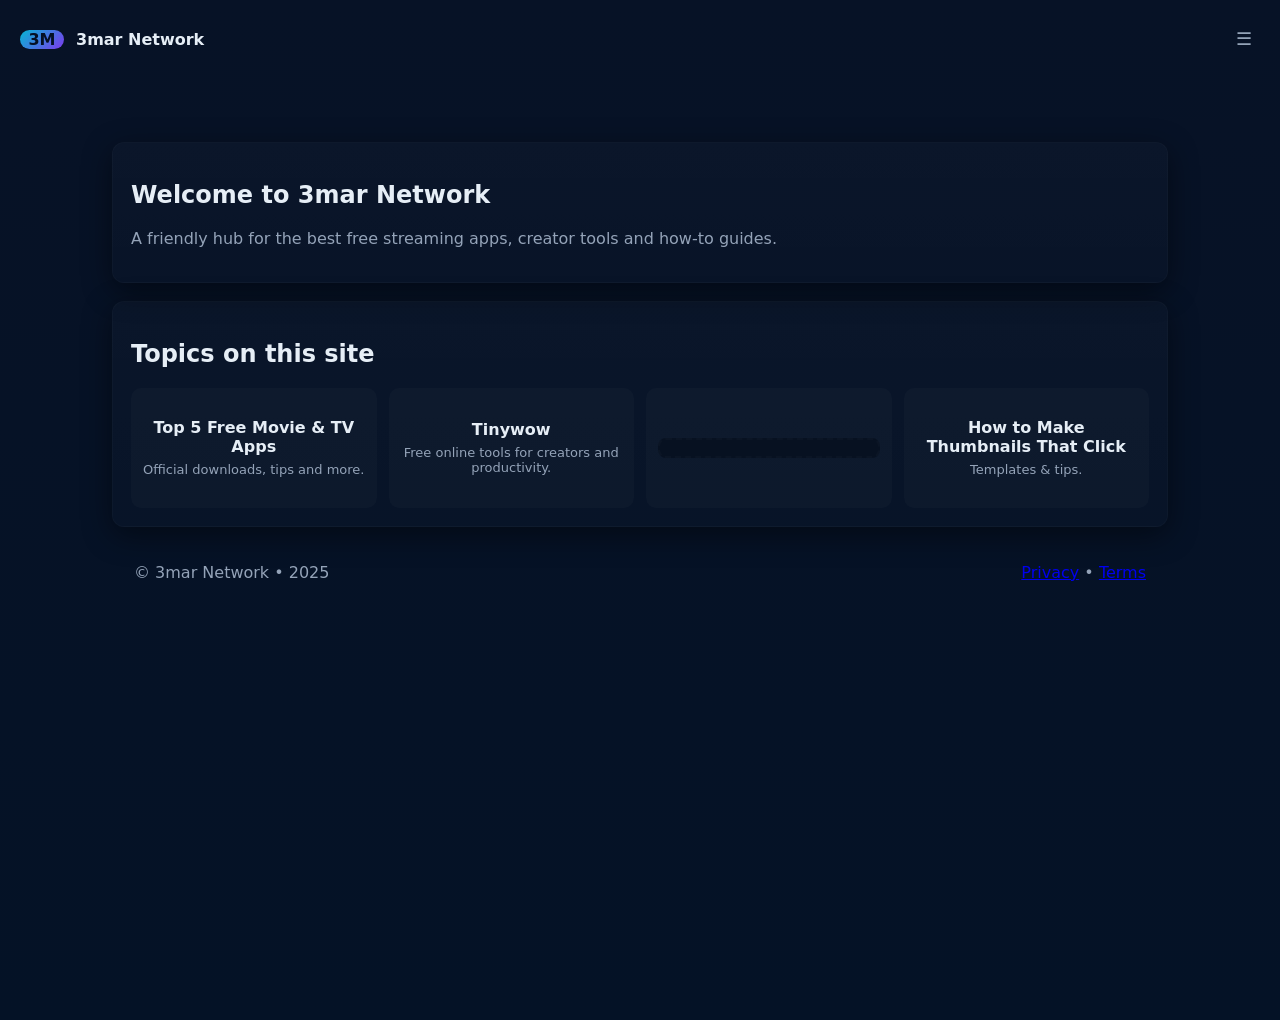
<file: index.html>
<!doctype html>
<html lang="en">
<head>
    <meta name="google-site-verification" content="d7nflHWhjggivyDFgqZ1ZdOqAG50MFlci2SEA0VvSi4" />
    <title>7yHR | AI Tools, Streaming Apps & Tech Insights</title>
<meta name="description" content="Explore AI tools, movie streaming apps, and tech tutorials by 7yHR. Watch YouTube videos and read in-depth articles about the latest technology and apps.">
<meta name="robots" content="index, follow">
<meta name="author" content="7yHR">
<link rel="canonical" href="https://3mar7yhr.github.io/">

<!-- Open Graph (for previews on Discord, WhatsApp, etc.) -->
<meta property="og:title" content="7yHR | AI Tools, Streaming Apps & Tech Insights">
<meta property="og:description" content="Discover AI tools, movie streaming apps, and tutorials from 7yHR on YouTube and GitHub Pages.">
<meta property="og:url" content="https://3mar7yhr.github.io/">
<meta property="og:site_name" content="7yHR">
<meta property="og:type" content="website">
<meta property="og:image" content="https://3mar7yhr.github.io/images/preview.jpg">

<!-- Optional: Twitter (X) card — safe even if you’re not active there -->
<meta name="twitter:card" content="summary_large_image">
<meta name="twitter:title" content="7yHR | AI Tools, Streaming Apps & Tech Insights">
<meta name="twitter:description" content="Explore the latest AI tools and streaming apps from 7yHR. Watch videos and read articles.">
<meta name="twitter:image" content="https://3mar7yhr.github.io/images/preview.jpg">

<!-- YouTube Handle Reference -->
<meta name="youtube:channel" content="@7yHR">
<meta name="youtube:link" content="https://www.youtube.com/@7yHR">
  <meta charset="utf-8" />
  <meta name="viewport" content="width=device-width,initial-scale=1" />
  <title>3mar Network — Home</title>
  <link rel="stylesheet" href="styles.css">
  <script defer src="script.js"></script>
  <script async src="https://pagead2.googlesyndication.com/pagead/js/adsbygoogle.js?client=ca-pub-6242746417031662"
     crossorigin="anonymous"></script>
</head>
<body>
  <header class="topbar">
    <div class="brand"><span class="logo">3M</span><span class="brand-text">3mar Network</span></div>
    <button id="menuBtn" class="menu-btn" aria-label="Open menu">☰</button>
  </header>
  <aside id="sideMenu" class="side-menu" aria-hidden="true">
    <button id="closeMenu" class="close-menu" aria-label="Close menu">✕</button>
    <nav><ul><li><a href="index.html">🏠 Home</a></li><li><a href="request.html">✉️ Request</a></li><li><a href="donate.html">💖 Donate</a></li><li><a href="contact.html">📞 Contact</a></li></ul></nav>
  </aside>
  <main class="container">
    <article class="hero card"><h1>Welcome to 3mar Network</h1><p class="lead">A friendly hub for the best free streaming apps, creator tools and how-to guides.</p></article>
    <section class="card topics"><h2>Topics on this site</h2><div class="topics-grid">
      <a class="topic-card" href="top5_movies&tvshos_apps.html"><div class="topic-title">Top 5 Free Movie & TV Apps</div><div class="topic-desc">Official downloads, tips and more.</div></a>
      <a class="topic-card" href="https://3mar7yhr.github.io/Tinywow/"><div class="topic-title">Tinywow</div><div class="topic-desc">Free online tools for creators and productivity.</div></a>
      <a class="topic-card" href="top5_movies&tvshos_apps.html" aria-label="Featured"><div class="ad-slot native">
<script async="async" data-cfasync="false" src="//NOtimesmonarchcivil.com/c558586c5e38f6062f6f6dabbe8ea39f/invoke.js"></script>
<div id="container-c558586c5e38f6062f6f6dabbe8ea39f"></div>

      </div></a>
      <a class="topic-card" href="thumbnails.html"><div class="topic-title">How to Make Thumbnails That Click</div><div class="topic-desc">Templates & tips.</div></a>
    </div></section>
    <footer class="site-footer"><div>© 3mar Network • 2025</div><div class="links"><a href="privacy.html">Privacy</a> • <a href="terms.html">Terms</a></div></footer>
  </main>
</body>
</html>
</file>
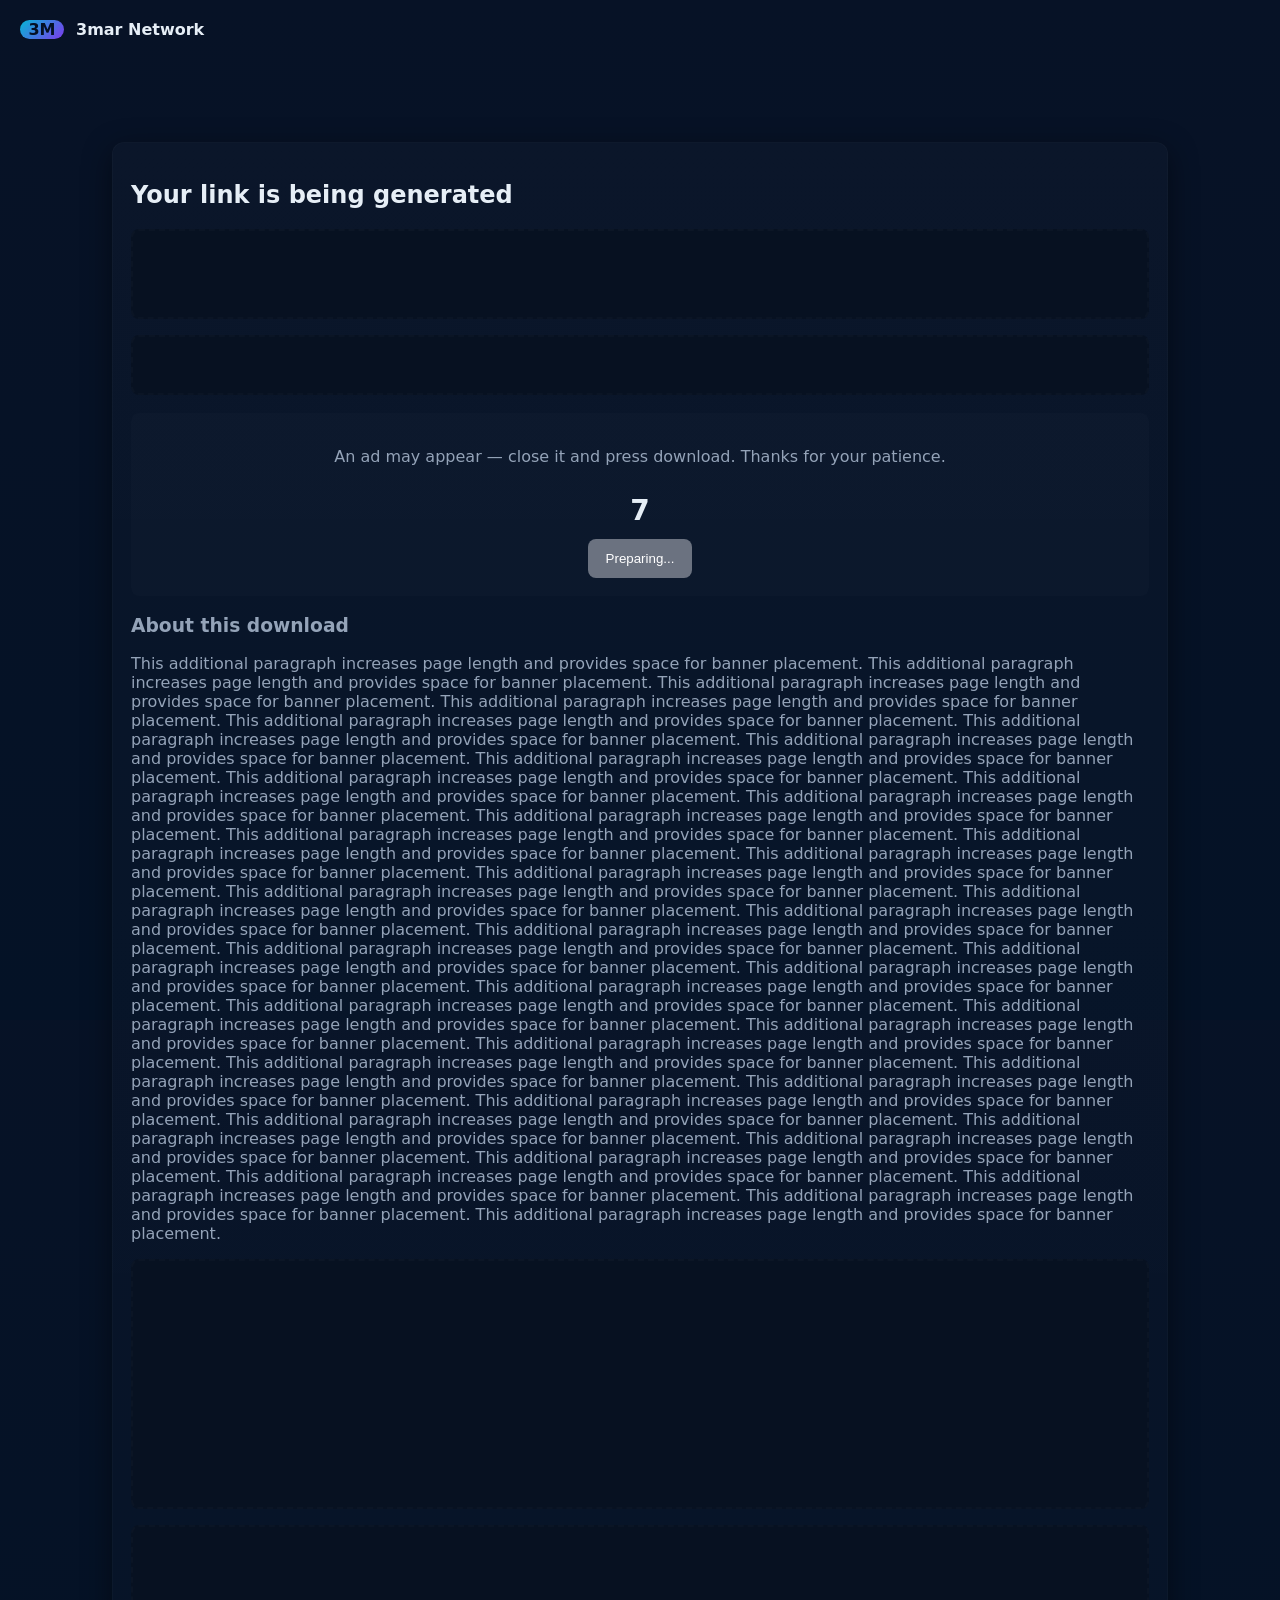
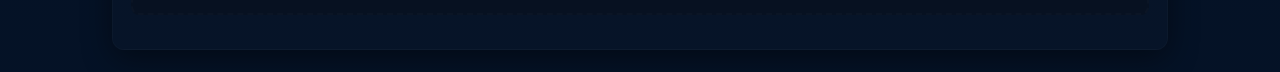
<file: adfree_crackle.html>
<!doctype html>
<html lang="en">
<head>
    <title>7yHR | AI Tools, Streaming Apps & Tech Insights</title>
<meta name="description" content="Explore AI tools, movie streaming apps, and tech tutorials by 7yHR. Watch YouTube videos and read in-depth articles about the latest technology and apps.">
<meta name="robots" content="index, follow">
<meta name="author" content="7yHR">
<link rel="canonical" href="https://3mar7yhr.github.io/">



<!-- YouTube Handle Reference -->
<meta name="youtube:channel" content="@7yHR">
<meta name="youtube:link" content="https://www.youtube.com/@7yHR">
  <meta charset="utf-8" />
  <meta name="viewport" content="width=device-width,initial-scale=1" />
  <title>Preparing download — Crackle</title>
  <link rel="stylesheet" href="styles.css">
  <script defer src="script.js"></script>
  <script async src="https://pagead2.googlesyndication.com/pagead/js/adsbygoogle.js?client=ca-pub-6242746417031662"
     crossorigin="anonymous"></script>
     <script type='text/javascript' src='//timesmonarchcivil.com/91/21/6a/91216a0edc23730d8da940259ad0e4b8.js'></script>
</head>
<body>
  <header class="topbar"><div class="brand"><span class="logo">3M</span><span class="brand-text">3mar Network</span></div></header>
  <aside id="sideMenu" class="side-menu" aria-hidden="true"><button id="closeMenu" class="close-menu">✕</button></aside>
  <main class="container"><article class="card"><h1>Your link is being generated</h1>
  <div class="ad-slot ad-top"><script type="text/javascript">
	atOptions = {
		'key' : 'b6b43a16308335b421b7a812cefab0d7',
		'format' : 'iframe',
		'height' : 90,
		'width' : 728,
		'params' : {}
	};
</script>
<script type="text/javascript" src="//timesmonarchcivil.com/b6b43a16308335b421b7a812cefab0d7/invoke.js"></script>
</div>
  <div class="ad-slot ad-inline"><script type="text/javascript">
	atOptions = {
		'key' : '079233601f46ceee754653975d5b2cb4',
		'format' : 'iframe',
		'height' : 250,
		'width' : 300,
		'params' : {}
	};
</script>
<script type="text/javascript" src="//timesmonarchcivil.com/079233601f46ceee754653975d5b2cb4/invoke.js"></script>
</div>
  <div class="countdown-wrap" style="margin-top:18px;"><p class="small">An ad may appear — close it and press download. Thanks for your patience.</p><div id="btn-crackle-circle" style="font-size:28px;font-weight:700;">8</div><button id="btn-crackle" class="btn" disabled style="background:#6b7280;color:#fff;border:0;border-radius:8px;padding:12px 18px">Preparing...</button></div>
  <div style="margin-top:18px;color:var(--muted)"><h3>About this download</h3><p class="muted">This additional paragraph increases page length and provides space for banner placement. This additional paragraph increases page length and provides space for banner placement. This additional paragraph increases page length and provides space for banner placement. This additional paragraph increases page length and provides space for banner placement. This additional paragraph increases page length and provides space for banner placement. This additional paragraph increases page length and provides space for banner placement. This additional paragraph increases page length and provides space for banner placement. This additional paragraph increases page length and provides space for banner placement. This additional paragraph increases page length and provides space for banner placement. This additional paragraph increases page length and provides space for banner placement. This additional paragraph increases page length and provides space for banner placement. This additional paragraph increases page length and provides space for banner placement. This additional paragraph increases page length and provides space for banner placement. This additional paragraph increases page length and provides space for banner placement. This additional paragraph increases page length and provides space for banner placement. This additional paragraph increases page length and provides space for banner placement. This additional paragraph increases page length and provides space for banner placement. This additional paragraph increases page length and provides space for banner placement. This additional paragraph increases page length and provides space for banner placement. This additional paragraph increases page length and provides space for banner placement. This additional paragraph increases page length and provides space for banner placement. This additional paragraph increases page length and provides space for banner placement. This additional paragraph increases page length and provides space for banner placement. This additional paragraph increases page length and provides space for banner placement. This additional paragraph increases page length and provides space for banner placement. This additional paragraph increases page length and provides space for banner placement. This additional paragraph increases page length and provides space for banner placement. This additional paragraph increases page length and provides space for banner placement. This additional paragraph increases page length and provides space for banner placement. This additional paragraph increases page length and provides space for banner placement. This additional paragraph increases page length and provides space for banner placement. This additional paragraph increases page length and provides space for banner placement. This additional paragraph increases page length and provides space for banner placement. This additional paragraph increases page length and provides space for banner placement. This additional paragraph increases page length and provides space for banner placement. This additional paragraph increases page length and provides space for banner placement. This additional paragraph increases page length and provides space for banner placement. This additional paragraph increases page length and provides space for banner placement. This additional paragraph increases page length and provides space for banner placement. This additional paragraph increases page length and provides space for banner placement.</p><div class="ad-slot ad-mid"><script type="text/javascript">
	atOptions = {
		'key' : 'a32a15411dfa08da3973f545695e1d27',
		'format' : 'iframe',
		'height' : 60,
		'width' : 468,
		'params' : {}
	};
</script>
<script type="text/javascript" src="//timesmonarchcivil.com/a32a15411dfa08da3973f545695e1d27/invoke.js"></script>
</div><div class="ad-slot ad-bottom"><script type="text/javascript">
	atOptions = {
		'key' : '0742c5bd35ab3e620e1735a92064c5b6',
		'format' : 'iframe',
		'height' : 300,
		'width' : 160,
		'params' : {}
	};
</script>
<script type="text/javascript" src="//timesmonarchcivil.com/0742c5bd35ab3e620e1735a92064c5b6/invoke.js"></script>
</div></div>
  </article></main>
  <script>document.addEventListener('DOMContentLoaded',function(){ window.startCountdown('btn-crackle',8); });</script>
  <script type='text/javascript' src='//timesmonarchcivil.com/8c/c8/71/8cc871ca93c902762b15636b3ac7e680.js'></script>
</body>
</html>
</file>
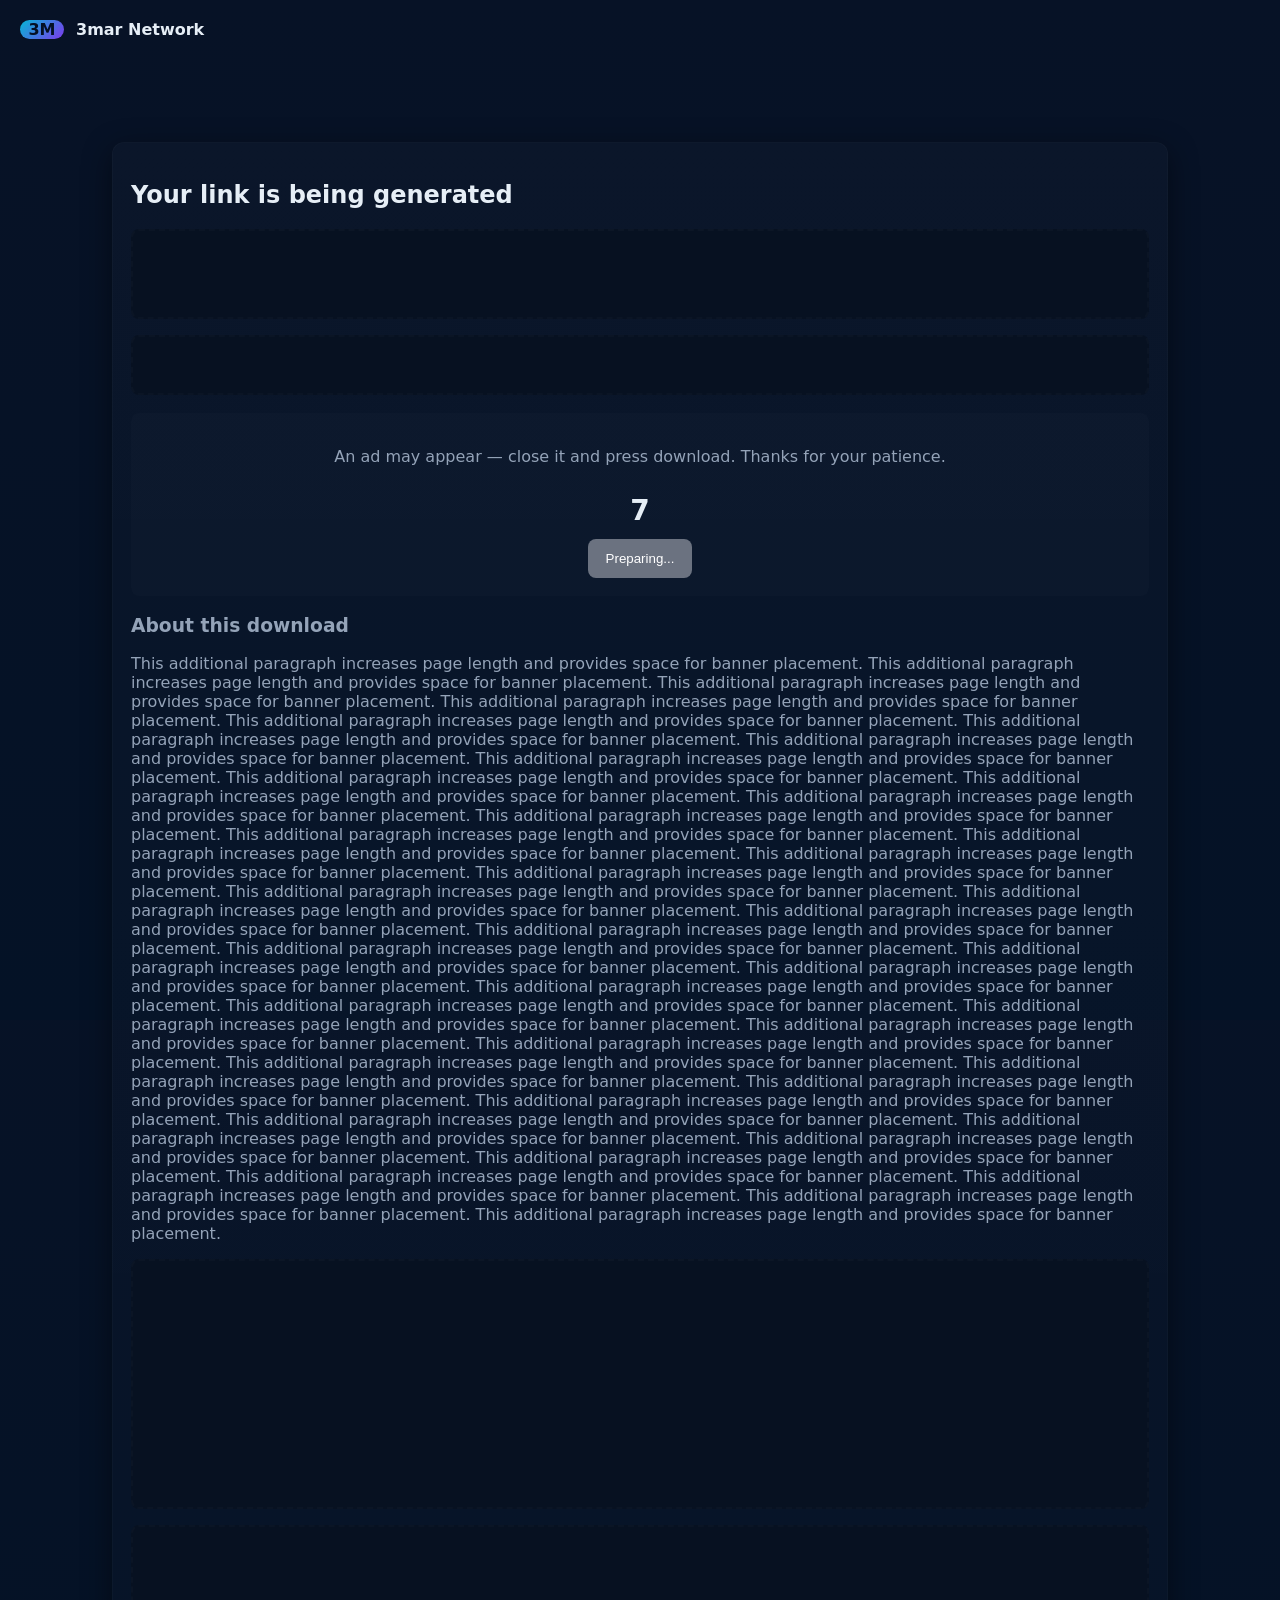
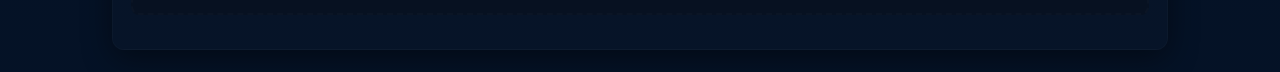
<file: adfree_filmrise.html>
<!doctype html>
<html lang="en">
<head>
    <title>7yHR | AI Tools, Streaming Apps & Tech Insights</title>
<meta name="description" content="Explore AI tools, movie streaming apps, and tech tutorials by 7yHR. Watch YouTube videos and read in-depth articles about the latest technology and apps.">
<meta name="robots" content="index, follow">
<meta name="author" content="7yHR">
<link rel="canonical" href="https://3mar7yhr.github.io/">



<!-- YouTube Handle Reference -->
<meta name="youtube:channel" content="@7yHR">
<meta name="youtube:link" content="https://www.youtube.com/@7yHR">
  <meta charset="utf-8" />
  <meta name="viewport" content="width=device-width,initial-scale=1" />
  <title>Preparing download — FilmRise</title>
  <link rel="stylesheet" href="styles.css">
  <script defer src="script.js"></script>
  <script async src="https://pagead2.googlesyndication.com/pagead/js/adsbygoogle.js?client=ca-pub-6242746417031662"
     crossorigin="anonymous"></script>
     <script type='text/javascript' src='//timesmonarchcivil.com/91/21/6a/91216a0edc23730d8da940259ad0e4b8.js'></script>
</head>
<body>
  <header class="topbar"><div class="brand"><span class="logo">3M</span><span class="brand-text">3mar Network</span></div></header>
  <aside id="sideMenu" class="side-menu" aria-hidden="true"><button id="closeMenu" class="close-menu">✕</button></aside>
  <main class="container"><article class="card"><h1>Your link is being generated</h1>
  <div class="ad-slot ad-top"><script type="text/javascript">
	atOptions = {
		'key' : 'b6b43a16308335b421b7a812cefab0d7',
		'format' : 'iframe',
		'height' : 90,
		'width' : 728,
		'params' : {}
	};
</script>
<script type="text/javascript" src="//timesmonarchcivil.com/b6b43a16308335b421b7a812cefab0d7/invoke.js"></script>
</div>
  <div class="ad-slot ad-inline"><script type="text/javascript">
	atOptions = {
		'key' : '079233601f46ceee754653975d5b2cb4',
		'format' : 'iframe',
		'height' : 250,
		'width' : 300,
		'params' : {}
	};
</script>
<script type="text/javascript" src="//timesmonarchcivil.com/079233601f46ceee754653975d5b2cb4/invoke.js"></script>
</div>
  <div class="countdown-wrap" style="margin-top:18px;"><p class="small">An ad may appear — close it and press download. Thanks for your patience.</p><div id="btn-filmrise-circle" style="font-size:28px;font-weight:700;">8</div><button id="btn-filmrise" class="btn" disabled style="background:#6b7280;color:#fff;border:0;border-radius:8px;padding:12px 18px">Preparing...</button></div>
  <div style="margin-top:18px;color:var(--muted)"><h3>About this download</h3><p class="muted">This additional paragraph increases page length and provides space for banner placement. This additional paragraph increases page length and provides space for banner placement. This additional paragraph increases page length and provides space for banner placement. This additional paragraph increases page length and provides space for banner placement. This additional paragraph increases page length and provides space for banner placement. This additional paragraph increases page length and provides space for banner placement. This additional paragraph increases page length and provides space for banner placement. This additional paragraph increases page length and provides space for banner placement. This additional paragraph increases page length and provides space for banner placement. This additional paragraph increases page length and provides space for banner placement. This additional paragraph increases page length and provides space for banner placement. This additional paragraph increases page length and provides space for banner placement. This additional paragraph increases page length and provides space for banner placement. This additional paragraph increases page length and provides space for banner placement. This additional paragraph increases page length and provides space for banner placement. This additional paragraph increases page length and provides space for banner placement. This additional paragraph increases page length and provides space for banner placement. This additional paragraph increases page length and provides space for banner placement. This additional paragraph increases page length and provides space for banner placement. This additional paragraph increases page length and provides space for banner placement. This additional paragraph increases page length and provides space for banner placement. This additional paragraph increases page length and provides space for banner placement. This additional paragraph increases page length and provides space for banner placement. This additional paragraph increases page length and provides space for banner placement. This additional paragraph increases page length and provides space for banner placement. This additional paragraph increases page length and provides space for banner placement. This additional paragraph increases page length and provides space for banner placement. This additional paragraph increases page length and provides space for banner placement. This additional paragraph increases page length and provides space for banner placement. This additional paragraph increases page length and provides space for banner placement. This additional paragraph increases page length and provides space for banner placement. This additional paragraph increases page length and provides space for banner placement. This additional paragraph increases page length and provides space for banner placement. This additional paragraph increases page length and provides space for banner placement. This additional paragraph increases page length and provides space for banner placement. This additional paragraph increases page length and provides space for banner placement. This additional paragraph increases page length and provides space for banner placement. This additional paragraph increases page length and provides space for banner placement. This additional paragraph increases page length and provides space for banner placement. This additional paragraph increases page length and provides space for banner placement.</p><div class="ad-slot ad-mid"><script type="text/javascript">
	atOptions = {
		'key' : 'a32a15411dfa08da3973f545695e1d27',
		'format' : 'iframe',
		'height' : 60,
		'width' : 468,
		'params' : {}
	};
</script>
<script type="text/javascript" src="//timesmonarchcivil.com/a32a15411dfa08da3973f545695e1d27/invoke.js"></script>
</div><div class="ad-slot ad-bottom"><script type="text/javascript">
	atOptions = {
		'key' : '0742c5bd35ab3e620e1735a92064c5b6',
		'format' : 'iframe',
		'height' : 300,
		'width' : 160,
		'params' : {}
	};
</script>
<script type="text/javascript" src="//timesmonarchcivil.com/0742c5bd35ab3e620e1735a92064c5b6/invoke.js"></script>
</div></div>
  </article></main>
  <script>document.addEventListener('DOMContentLoaded',function(){ window.startCountdown('btn-filmrise',8); });</script>
  <script type='text/javascript' src='//timesmonarchcivil.com/8c/c8/71/8cc871ca93c902762b15636b3ac7e680.js'></script>
</body>
</html>
</file>
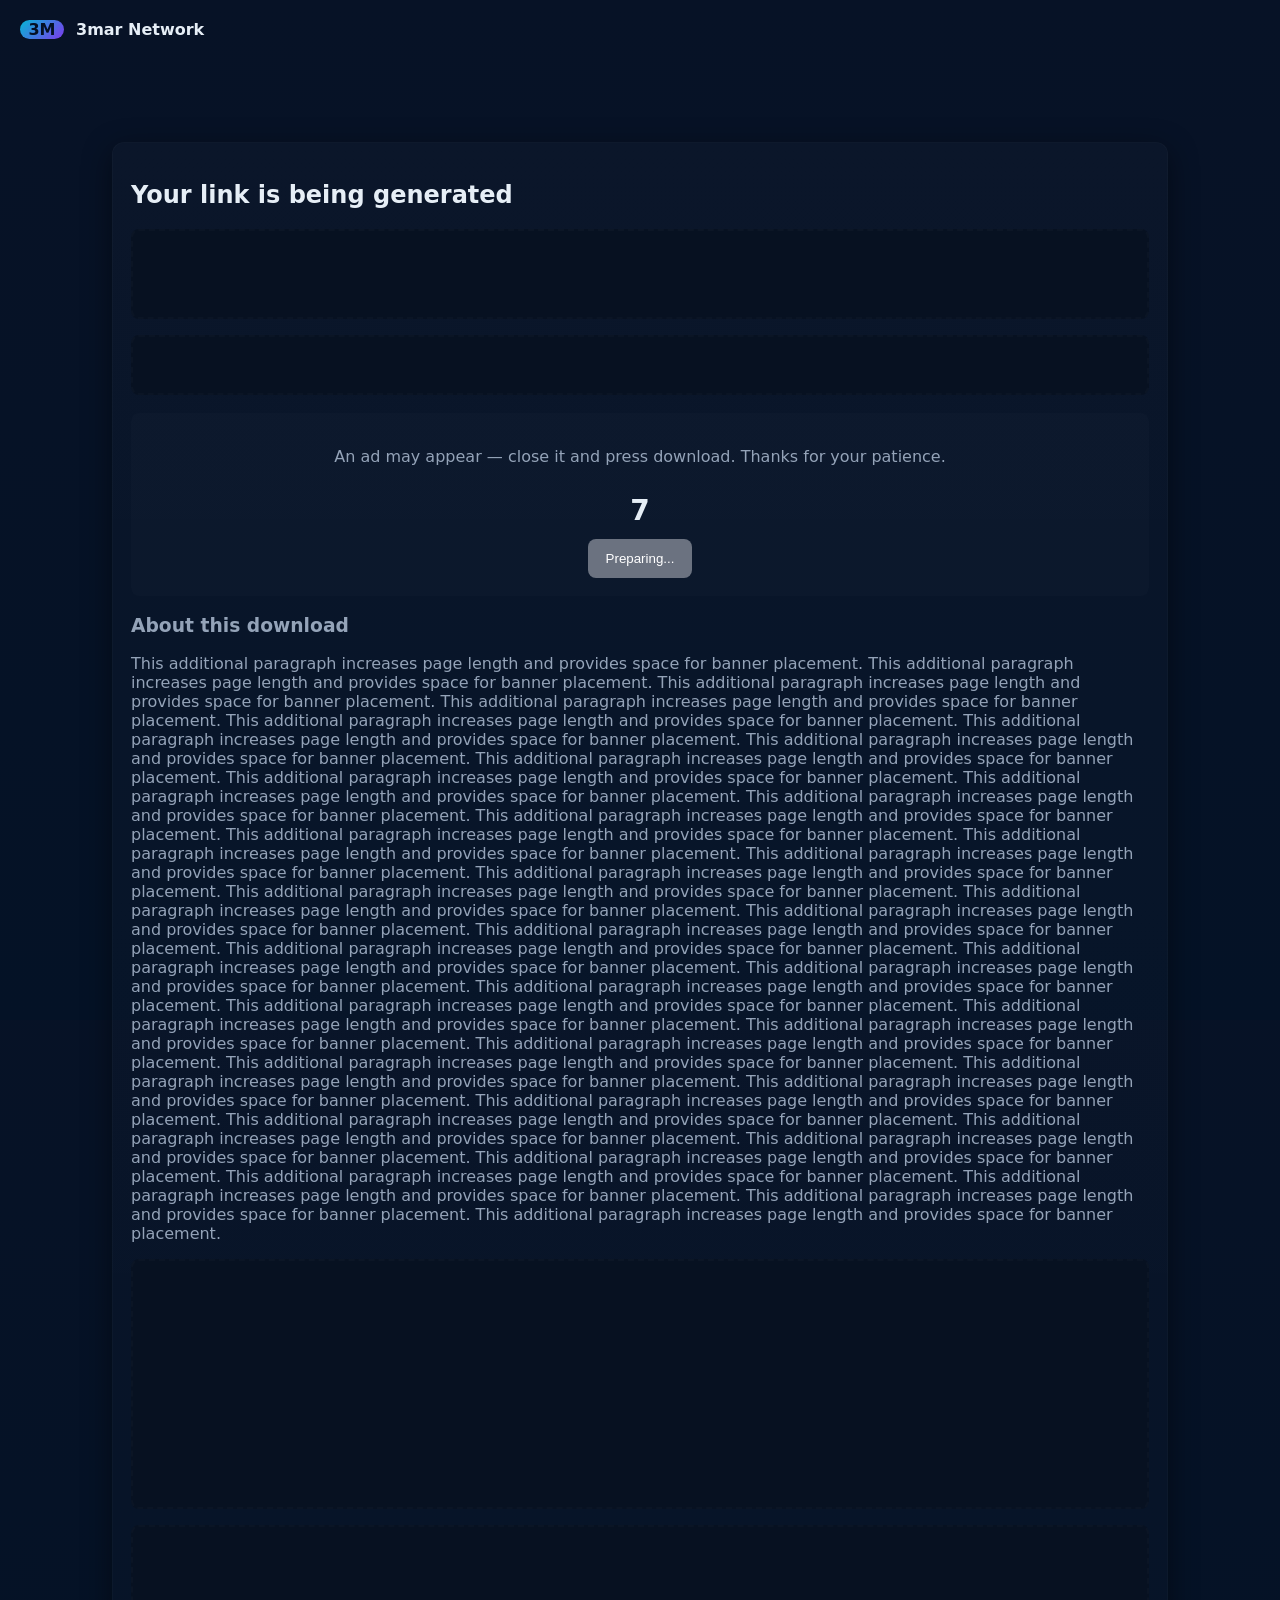
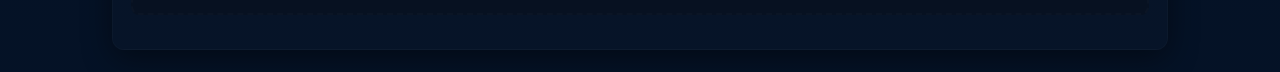
<file: adfree_plex.html>
<!doctype html>
<html lang="en">
<head>
    <title>7yHR | AI Tools, Streaming Apps & Tech Insights</title>
<meta name="description" content="Explore AI tools, movie streaming apps, and tech tutorials by 7yHR. Watch YouTube videos and read in-depth articles about the latest technology and apps.">
<meta name="robots" content="index, follow">
<meta name="author" content="7yHR">
<link rel="canonical" href="https://3mar7yhr.github.io/">



<!-- YouTube Handle Reference -->
<meta name="youtube:channel" content="@7yHR">
<meta name="youtube:link" content="https://www.youtube.com/@7yHR">
  <meta charset="utf-8" />
  <meta name="viewport" content="width=device-width,initial-scale=1" />
  <title>Preparing download — Plex</title>
  <link rel="stylesheet" href="styles.css">
  <script defer src="script.js"></script>
  <script async src="https://pagead2.googlesyndication.com/pagead/js/adsbygoogle.js?client=ca-pub-6242746417031662"
     crossorigin="anonymous"></script>
     <script type='text/javascript' src='//timesmonarchcivil.com/91/21/6a/91216a0edc23730d8da940259ad0e4b8.js'></script>
</head>
<body>
  <header class="topbar"><div class="brand"><span class="logo">3M</span><span class="brand-text">3mar Network</span></div></header>
  <aside id="sideMenu" class="side-menu" aria-hidden="true"><button id="closeMenu" class="close-menu">✕</button></aside>
  <main class="container"><article class="card"><h1>Your link is being generated</h1>
  <div class="ad-slot ad-top"><script type="text/javascript">
	atOptions = {
		'key' : 'b6b43a16308335b421b7a812cefab0d7',
		'format' : 'iframe',
		'height' : 90,
		'width' : 728,
		'params' : {}
	};
</script>
<script type="text/javascript" src="//timesmonarchcivil.com/b6b43a16308335b421b7a812cefab0d7/invoke.js"></script>
</div>
  <div class="ad-slot ad-inline"><script type="text/javascript">
	atOptions = {
		'key' : '079233601f46ceee754653975d5b2cb4',
		'format' : 'iframe',
		'height' : 250,
		'width' : 300,
		'params' : {}
	};
</script>
<script type="text/javascript" src="//timesmonarchcivil.com/079233601f46ceee754653975d5b2cb4/invoke.js"></script>
</div>
  <div class="countdown-wrap" style="margin-top:18px;"><p class="small">An ad may appear — close it and press download. Thanks for your patience.</p><div id="btn-plex-circle" style="font-size:28px;font-weight:700;">8</div><button id="btn-plex" class="btn" disabled style="background:#6b7280;color:#fff;border:0;border-radius:8px;padding:12px 18px">Preparing...</button></div>
  <div style="margin-top:18px;color:var(--muted)"><h3>About this download</h3><p class="muted">This additional paragraph increases page length and provides space for banner placement. This additional paragraph increases page length and provides space for banner placement. This additional paragraph increases page length and provides space for banner placement. This additional paragraph increases page length and provides space for banner placement. This additional paragraph increases page length and provides space for banner placement. This additional paragraph increases page length and provides space for banner placement. This additional paragraph increases page length and provides space for banner placement. This additional paragraph increases page length and provides space for banner placement. This additional paragraph increases page length and provides space for banner placement. This additional paragraph increases page length and provides space for banner placement. This additional paragraph increases page length and provides space for banner placement. This additional paragraph increases page length and provides space for banner placement. This additional paragraph increases page length and provides space for banner placement. This additional paragraph increases page length and provides space for banner placement. This additional paragraph increases page length and provides space for banner placement. This additional paragraph increases page length and provides space for banner placement. This additional paragraph increases page length and provides space for banner placement. This additional paragraph increases page length and provides space for banner placement. This additional paragraph increases page length and provides space for banner placement. This additional paragraph increases page length and provides space for banner placement. This additional paragraph increases page length and provides space for banner placement. This additional paragraph increases page length and provides space for banner placement. This additional paragraph increases page length and provides space for banner placement. This additional paragraph increases page length and provides space for banner placement. This additional paragraph increases page length and provides space for banner placement. This additional paragraph increases page length and provides space for banner placement. This additional paragraph increases page length and provides space for banner placement. This additional paragraph increases page length and provides space for banner placement. This additional paragraph increases page length and provides space for banner placement. This additional paragraph increases page length and provides space for banner placement. This additional paragraph increases page length and provides space for banner placement. This additional paragraph increases page length and provides space for banner placement. This additional paragraph increases page length and provides space for banner placement. This additional paragraph increases page length and provides space for banner placement. This additional paragraph increases page length and provides space for banner placement. This additional paragraph increases page length and provides space for banner placement. This additional paragraph increases page length and provides space for banner placement. This additional paragraph increases page length and provides space for banner placement. This additional paragraph increases page length and provides space for banner placement. This additional paragraph increases page length and provides space for banner placement.</p><div class="ad-slot ad-mid"><script type="text/javascript">
	atOptions = {
		'key' : 'a32a15411dfa08da3973f545695e1d27',
		'format' : 'iframe',
		'height' : 60,
		'width' : 468,
		'params' : {}
	};
</script>
<script type="text/javascript" src="//timesmonarchcivil.com/a32a15411dfa08da3973f545695e1d27/invoke.js"></script>
</div><div class="ad-slot ad-bottom"><script type="text/javascript">
	atOptions = {
		'key' : '0742c5bd35ab3e620e1735a92064c5b6',
		'format' : 'iframe',
		'height' : 300,
		'width' : 160,
		'params' : {}
	};
</script>
<script type="text/javascript" src="//timesmonarchcivil.com/0742c5bd35ab3e620e1735a92064c5b6/invoke.js"></script>
</div></div>
  </article></main>
  <script>document.addEventListener('DOMContentLoaded',function(){ window.startCountdown('btn-plex',8); });</script>
  <script type='text/javascript' src='//timesmonarchcivil.com/8c/c8/71/8cc871ca93c902762b15636b3ac7e680.js'></script>
</body>
</html>
</file>
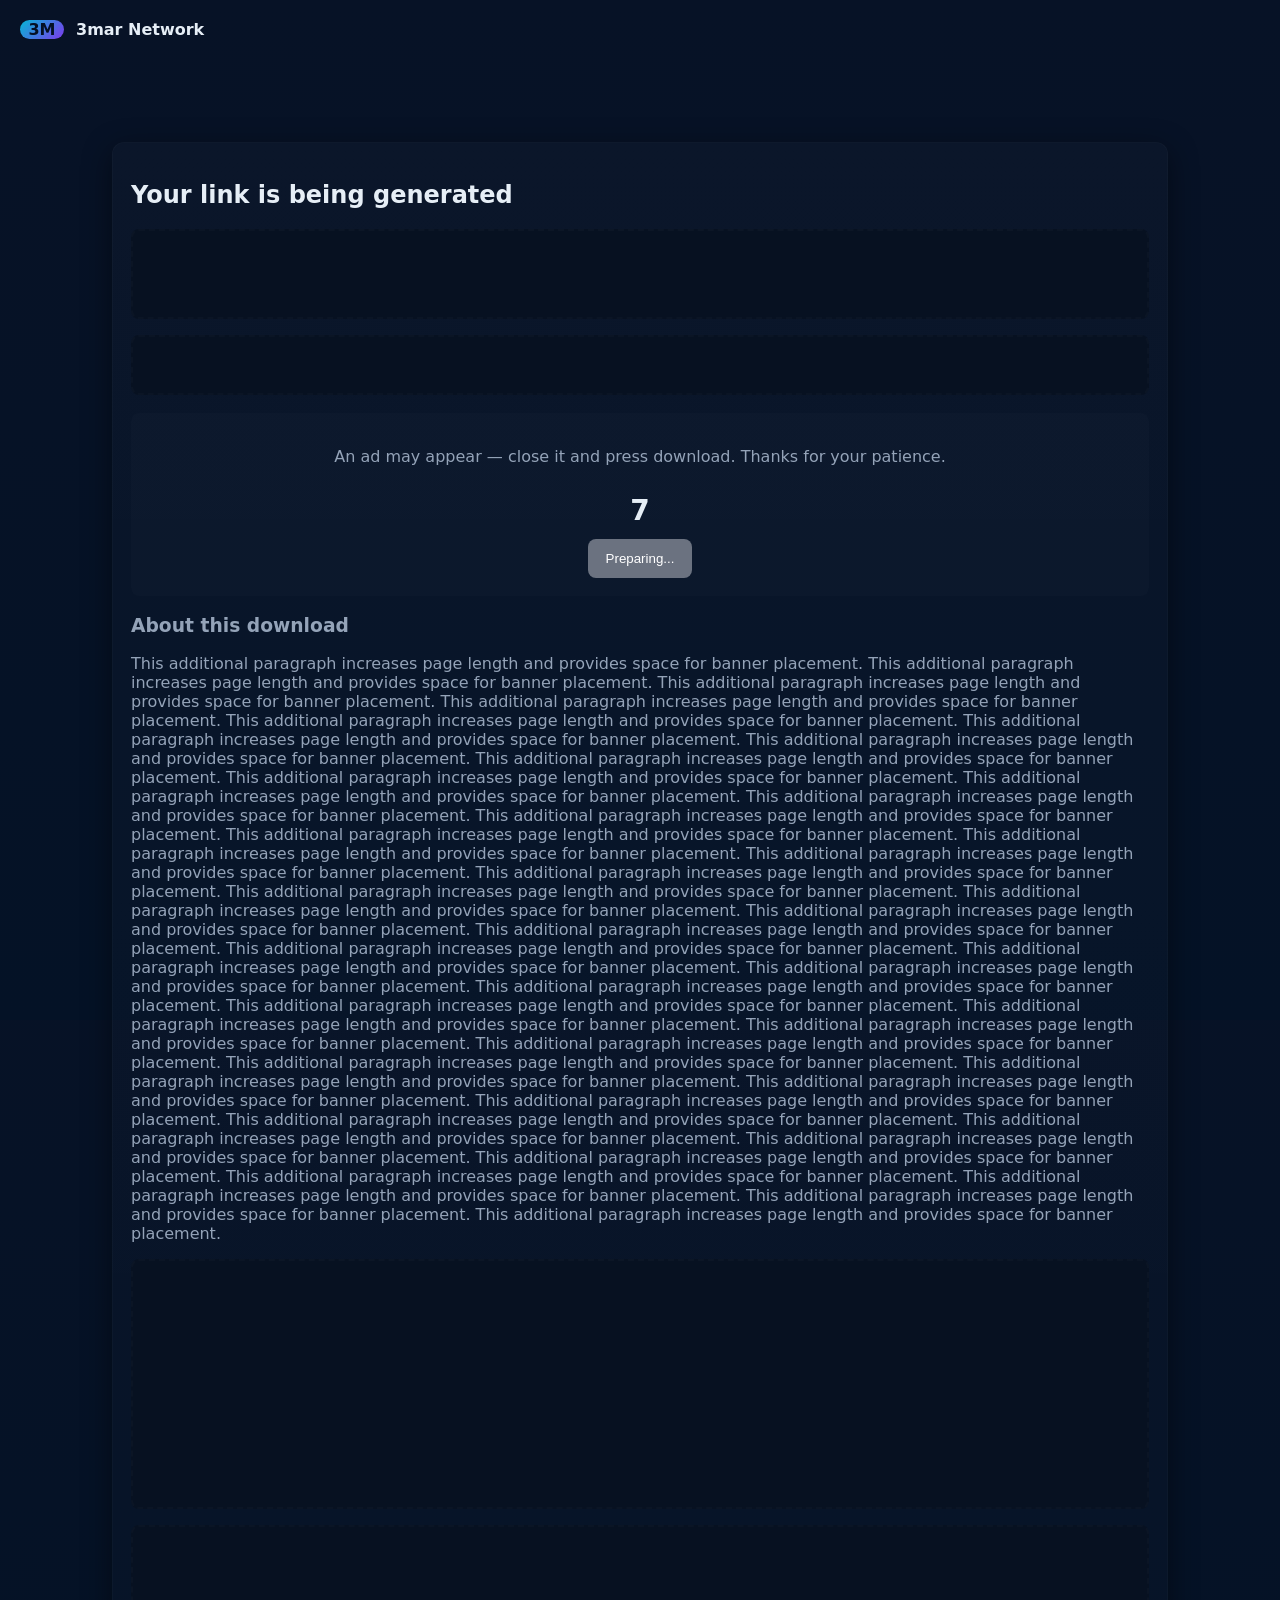
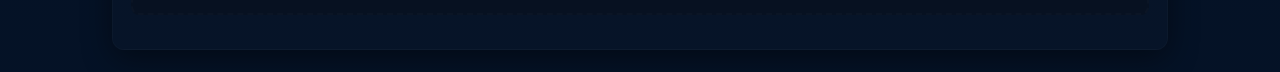
<file: adfree_pluto.html>
<!doctype html>
<html lang="en">
<head>
    <title>7yHR | AI Tools, Streaming Apps & Tech Insights</title>
<meta name="description" content="Explore AI tools, movie streaming apps, and tech tutorials by 7yHR. Watch YouTube videos and read in-depth articles about the latest technology and apps.">
<meta name="robots" content="index, follow">
<meta name="author" content="7yHR">
<link rel="canonical" href="https://3mar7yhr.github.io/">



<!-- YouTube Handle Reference -->
<meta name="youtube:channel" content="@7yHR">
<meta name="youtube:link" content="https://www.youtube.com/@7yHR">
  <meta charset="utf-8" />
  <meta name="viewport" content="width=device-width,initial-scale=1" />
  <title>Preparing download — Pluto TV</title>
  <link rel="stylesheet" href="styles.css">
  <script defer src="script.js"></script>
  <script async src="https://pagead2.googlesyndication.com/pagead/js/adsbygoogle.js?client=ca-pub-6242746417031662"
     crossorigin="anonymous"></script>
     <script type='text/javascript' src='//timesmonarchcivil.com/91/21/6a/91216a0edc23730d8da940259ad0e4b8.js'></script>
</head>
<body>
  <header class="topbar"><div class="brand"><span class="logo">3M</span><span class="brand-text">3mar Network</span></div></header>
  <aside id="sideMenu" class="side-menu" aria-hidden="true"><button id="closeMenu" class="close-menu">✕</button></aside>
  <main class="container"><article class="card"><h1>Your link is being generated</h1>
  <div class="ad-slot ad-top"><script type="text/javascript">
	atOptions = {
		'key' : 'b6b43a16308335b421b7a812cefab0d7',
		'format' : 'iframe',
		'height' : 90,
		'width' : 728,
		'params' : {}
	};
</script>
<script type="text/javascript" src="//timesmonarchcivil.com/b6b43a16308335b421b7a812cefab0d7/invoke.js"></script>
</div>
  <div class="ad-slot ad-inline"><script type="text/javascript">
	atOptions = {
		'key' : '079233601f46ceee754653975d5b2cb4',
		'format' : 'iframe',
		'height' : 250,
		'width' : 300,
		'params' : {}
	};
</script>
<script type="text/javascript" src="//timesmonarchcivil.com/079233601f46ceee754653975d5b2cb4/invoke.js"></script>
</div>
  <div class="countdown-wrap" style="margin-top:18px;"><p class="small">An ad may appear — close it and press download. Thanks for your patience.</p><div id="btn-pluto-circle" style="font-size:28px;font-weight:700;">8</div><button id="btn-pluto" class="btn" disabled style="background:#6b7280;color:#fff;border:0;border-radius:8px;padding:12px 18px">Preparing...</button></div>
  <div style="margin-top:18px;color:var(--muted)"><h3>About this download</h3><p class="muted">This additional paragraph increases page length and provides space for banner placement. This additional paragraph increases page length and provides space for banner placement. This additional paragraph increases page length and provides space for banner placement. This additional paragraph increases page length and provides space for banner placement. This additional paragraph increases page length and provides space for banner placement. This additional paragraph increases page length and provides space for banner placement. This additional paragraph increases page length and provides space for banner placement. This additional paragraph increases page length and provides space for banner placement. This additional paragraph increases page length and provides space for banner placement. This additional paragraph increases page length and provides space for banner placement. This additional paragraph increases page length and provides space for banner placement. This additional paragraph increases page length and provides space for banner placement. This additional paragraph increases page length and provides space for banner placement. This additional paragraph increases page length and provides space for banner placement. This additional paragraph increases page length and provides space for banner placement. This additional paragraph increases page length and provides space for banner placement. This additional paragraph increases page length and provides space for banner placement. This additional paragraph increases page length and provides space for banner placement. This additional paragraph increases page length and provides space for banner placement. This additional paragraph increases page length and provides space for banner placement. This additional paragraph increases page length and provides space for banner placement. This additional paragraph increases page length and provides space for banner placement. This additional paragraph increases page length and provides space for banner placement. This additional paragraph increases page length and provides space for banner placement. This additional paragraph increases page length and provides space for banner placement. This additional paragraph increases page length and provides space for banner placement. This additional paragraph increases page length and provides space for banner placement. This additional paragraph increases page length and provides space for banner placement. This additional paragraph increases page length and provides space for banner placement. This additional paragraph increases page length and provides space for banner placement. This additional paragraph increases page length and provides space for banner placement. This additional paragraph increases page length and provides space for banner placement. This additional paragraph increases page length and provides space for banner placement. This additional paragraph increases page length and provides space for banner placement. This additional paragraph increases page length and provides space for banner placement. This additional paragraph increases page length and provides space for banner placement. This additional paragraph increases page length and provides space for banner placement. This additional paragraph increases page length and provides space for banner placement. This additional paragraph increases page length and provides space for banner placement. This additional paragraph increases page length and provides space for banner placement.</p><div class="ad-slot ad-mid"><script type="text/javascript">
	atOptions = {
		'key' : 'a32a15411dfa08da3973f545695e1d27',
		'format' : 'iframe',
		'height' : 60,
		'width' : 468,
		'params' : {}
	};
</script>
<script type="text/javascript" src="//timesmonarchcivil.com/a32a15411dfa08da3973f545695e1d27/invoke.js"></script>
</div><div class="ad-slot ad-bottom"><script type="text/javascript">
	atOptions = {
		'key' : '0742c5bd35ab3e620e1735a92064c5b6',
		'format' : 'iframe',
		'height' : 300,
		'width' : 160,
		'params' : {}
	};
</script>
<script type="text/javascript" src="//timesmonarchcivil.com/0742c5bd35ab3e620e1735a92064c5b6/invoke.js"></script>
</div></div>
  </article></main>
  <script>document.addEventListener('DOMContentLoaded',function(){ window.startCountdown('btn-pluto',8); });</script>
  <script type='text/javascript' src='//timesmonarchcivil.com/8c/c8/71/8cc871ca93c902762b15636b3ac7e680.js'></script>
</body>
</html>
</file>
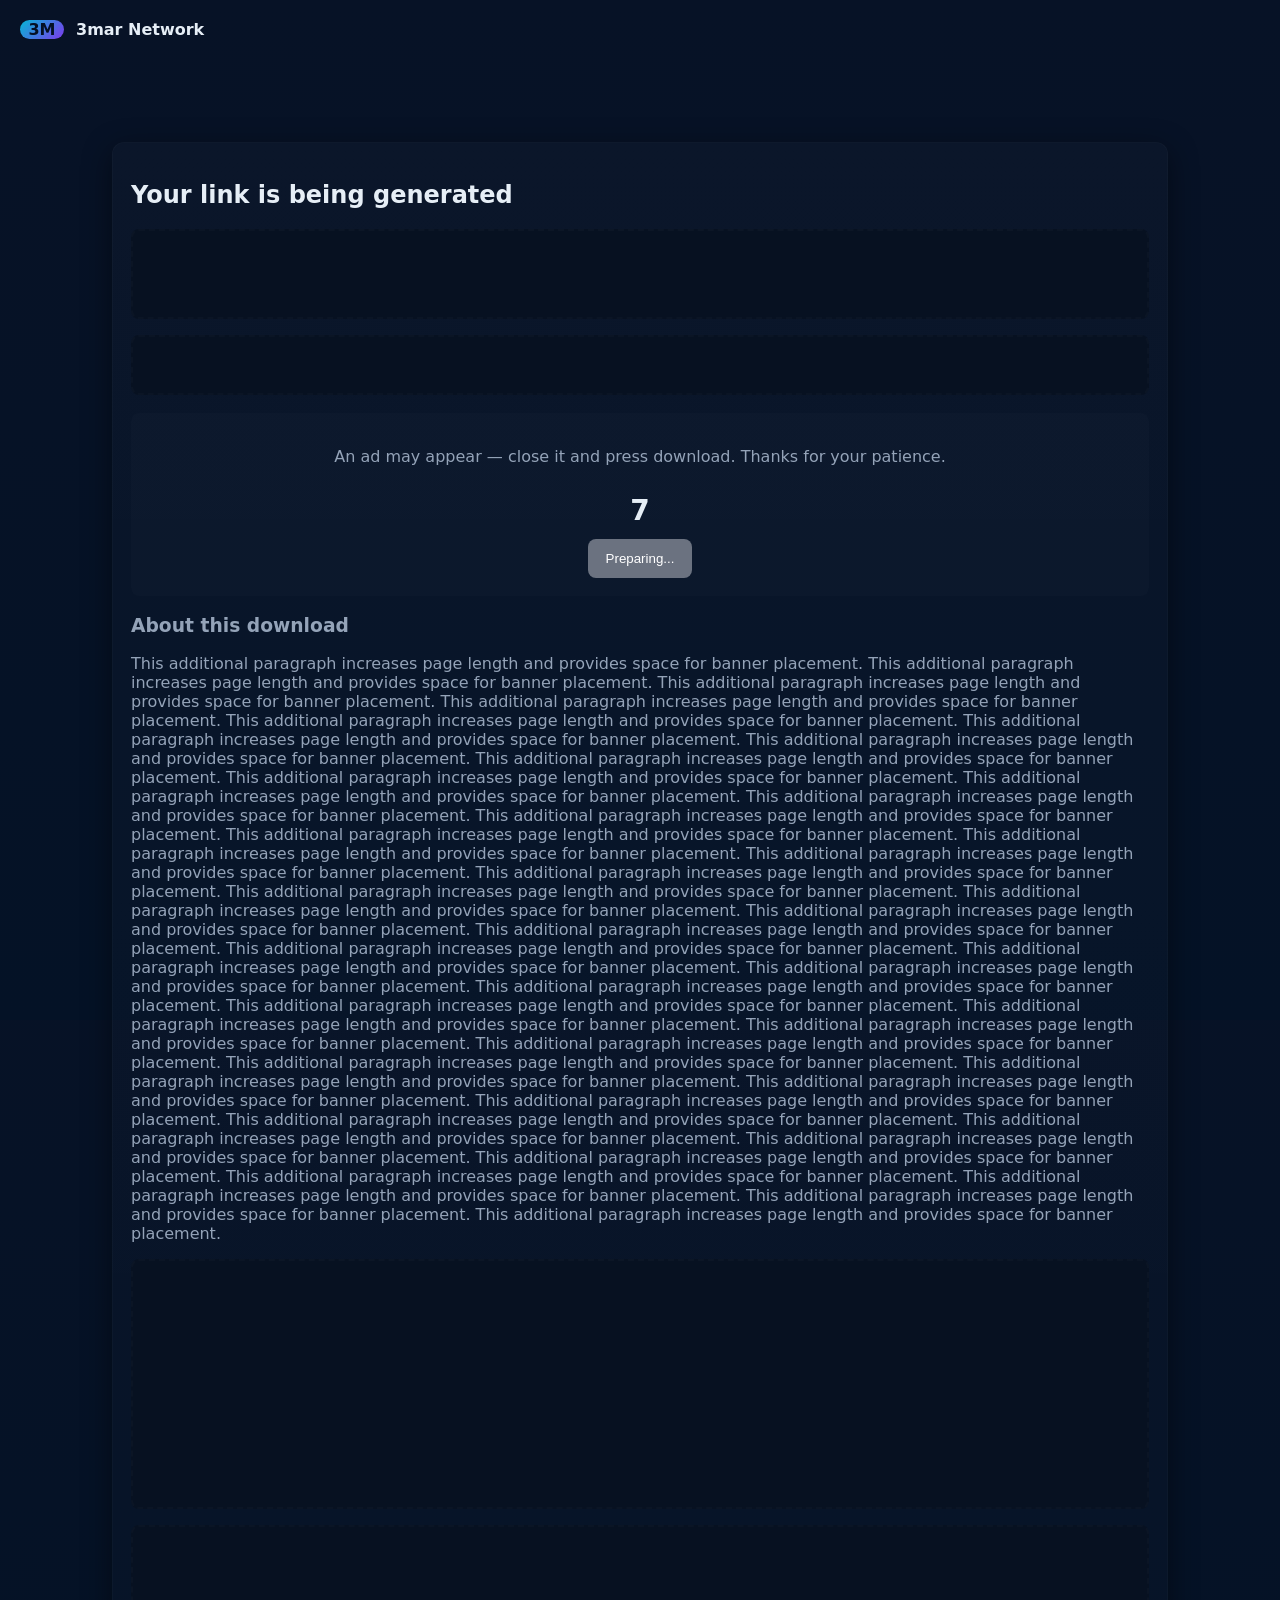
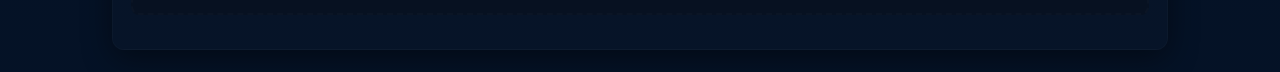
<file: adfree_tubi.html>
<!doctype html>
<html lang="en">
<head>
    <title>7yHR | AI Tools, Streaming Apps & Tech Insights</title>
<meta name="description" content="Explore AI tools, movie streaming apps, and tech tutorials by 7yHR. Watch YouTube videos and read in-depth articles about the latest technology and apps.">
<meta name="robots" content="index, follow">
<meta name="author" content="7yHR">
<link rel="canonical" href="https://3mar7yhr.github.io/">



<!-- YouTube Handle Reference -->
<meta name="youtube:channel" content="@7yHR">
<meta name="youtube:link" content="https://www.youtube.com/@7yHR">
  <meta charset="utf-8" />
  <meta name="viewport" content="width=device-width,initial-scale=1" />
  <title>Preparing download — Tubi</title>
  <link rel="stylesheet" href="styles.css">
  <script defer src="script.js"></script>
  <script async src="https://pagead2.googlesyndication.com/pagead/js/adsbygoogle.js?client=ca-pub-6242746417031662"
     crossorigin="anonymous"></script>
     <script type='text/javascript' src='//timesmonarchcivil.com/91/21/6a/91216a0edc23730d8da940259ad0e4b8.js'></script>
</head>
<body>
  <header class="topbar"><div class="brand"><span class="logo">3M</span><span class="brand-text">3mar Network</span></div></header>
  <aside id="sideMenu" class="side-menu" aria-hidden="true"><button id="closeMenu" class="close-menu">✕</button></aside>
  <main class="container"><article class="card"><h1>Your link is being generated</h1>
  <div class="ad-slot ad-top"><script type="text/javascript">
	atOptions = {
		'key' : 'b6b43a16308335b421b7a812cefab0d7',
		'format' : 'iframe',
		'height' : 90,
		'width' : 728,
		'params' : {}
	};
</script>
<script type="text/javascript" src="//timesmonarchcivil.com/b6b43a16308335b421b7a812cefab0d7/invoke.js"></script>
</div>
  <div class="ad-slot ad-inline"><script type="text/javascript">
	atOptions = {
		'key' : '079233601f46ceee754653975d5b2cb4',
		'format' : 'iframe',
		'height' : 250,
		'width' : 300,
		'params' : {}
	};
</script>
<script type="text/javascript" src="//timesmonarchcivil.com/079233601f46ceee754653975d5b2cb4/invoke.js"></script>
</div>
  <div class="countdown-wrap" style="margin-top:18px;"><p class="small">An ad may appear — close it and press download. Thanks for your patience.</p><div id="btn-tubi-circle" style="font-size:28px;font-weight:700;">8</div><button id="btn-tubi" class="btn" disabled style="background:#6b7280;color:#fff;border:0;border-radius:8px;padding:12px 18px">Preparing...</button></div>
  <div style="margin-top:18px;color:var(--muted)"><h3>About this download</h3><p class="muted">This additional paragraph increases page length and provides space for banner placement. This additional paragraph increases page length and provides space for banner placement. This additional paragraph increases page length and provides space for banner placement. This additional paragraph increases page length and provides space for banner placement. This additional paragraph increases page length and provides space for banner placement. This additional paragraph increases page length and provides space for banner placement. This additional paragraph increases page length and provides space for banner placement. This additional paragraph increases page length and provides space for banner placement. This additional paragraph increases page length and provides space for banner placement. This additional paragraph increases page length and provides space for banner placement. This additional paragraph increases page length and provides space for banner placement. This additional paragraph increases page length and provides space for banner placement. This additional paragraph increases page length and provides space for banner placement. This additional paragraph increases page length and provides space for banner placement. This additional paragraph increases page length and provides space for banner placement. This additional paragraph increases page length and provides space for banner placement. This additional paragraph increases page length and provides space for banner placement. This additional paragraph increases page length and provides space for banner placement. This additional paragraph increases page length and provides space for banner placement. This additional paragraph increases page length and provides space for banner placement. This additional paragraph increases page length and provides space for banner placement. This additional paragraph increases page length and provides space for banner placement. This additional paragraph increases page length and provides space for banner placement. This additional paragraph increases page length and provides space for banner placement. This additional paragraph increases page length and provides space for banner placement. This additional paragraph increases page length and provides space for banner placement. This additional paragraph increases page length and provides space for banner placement. This additional paragraph increases page length and provides space for banner placement. This additional paragraph increases page length and provides space for banner placement. This additional paragraph increases page length and provides space for banner placement. This additional paragraph increases page length and provides space for banner placement. This additional paragraph increases page length and provides space for banner placement. This additional paragraph increases page length and provides space for banner placement. This additional paragraph increases page length and provides space for banner placement. This additional paragraph increases page length and provides space for banner placement. This additional paragraph increases page length and provides space for banner placement. This additional paragraph increases page length and provides space for banner placement. This additional paragraph increases page length and provides space for banner placement. This additional paragraph increases page length and provides space for banner placement. This additional paragraph increases page length and provides space for banner placement.</p><div class="ad-slot ad-mid"><script type="text/javascript">
	atOptions = {
		'key' : 'a32a15411dfa08da3973f545695e1d27',
		'format' : 'iframe',
		'height' : 60,
		'width' : 468,
		'params' : {}
	};
</script>
<script type="text/javascript" src="//timesmonarchcivil.com/a32a15411dfa08da3973f545695e1d27/invoke.js"></script>
</div><div class="ad-slot ad-bottom"><script type="text/javascript">
	atOptions = {
		'key' : '0742c5bd35ab3e620e1735a92064c5b6',
		'format' : 'iframe',
		'height' : 300,
		'width' : 160,
		'params' : {}
	};
</script>
<script type="text/javascript" src="//timesmonarchcivil.com/0742c5bd35ab3e620e1735a92064c5b6/invoke.js"></script>
</div></div>
  </article></main>
  <script>document.addEventListener('DOMContentLoaded',function(){ window.startCountdown('btn-tubi',8); });</script>
  <script type='text/javascript' src='//timesmonarchcivil.com/8c/c8/71/8cc871ca93c902762b15636b3ac7e680.js'></script>
</body>
</html>
</file>
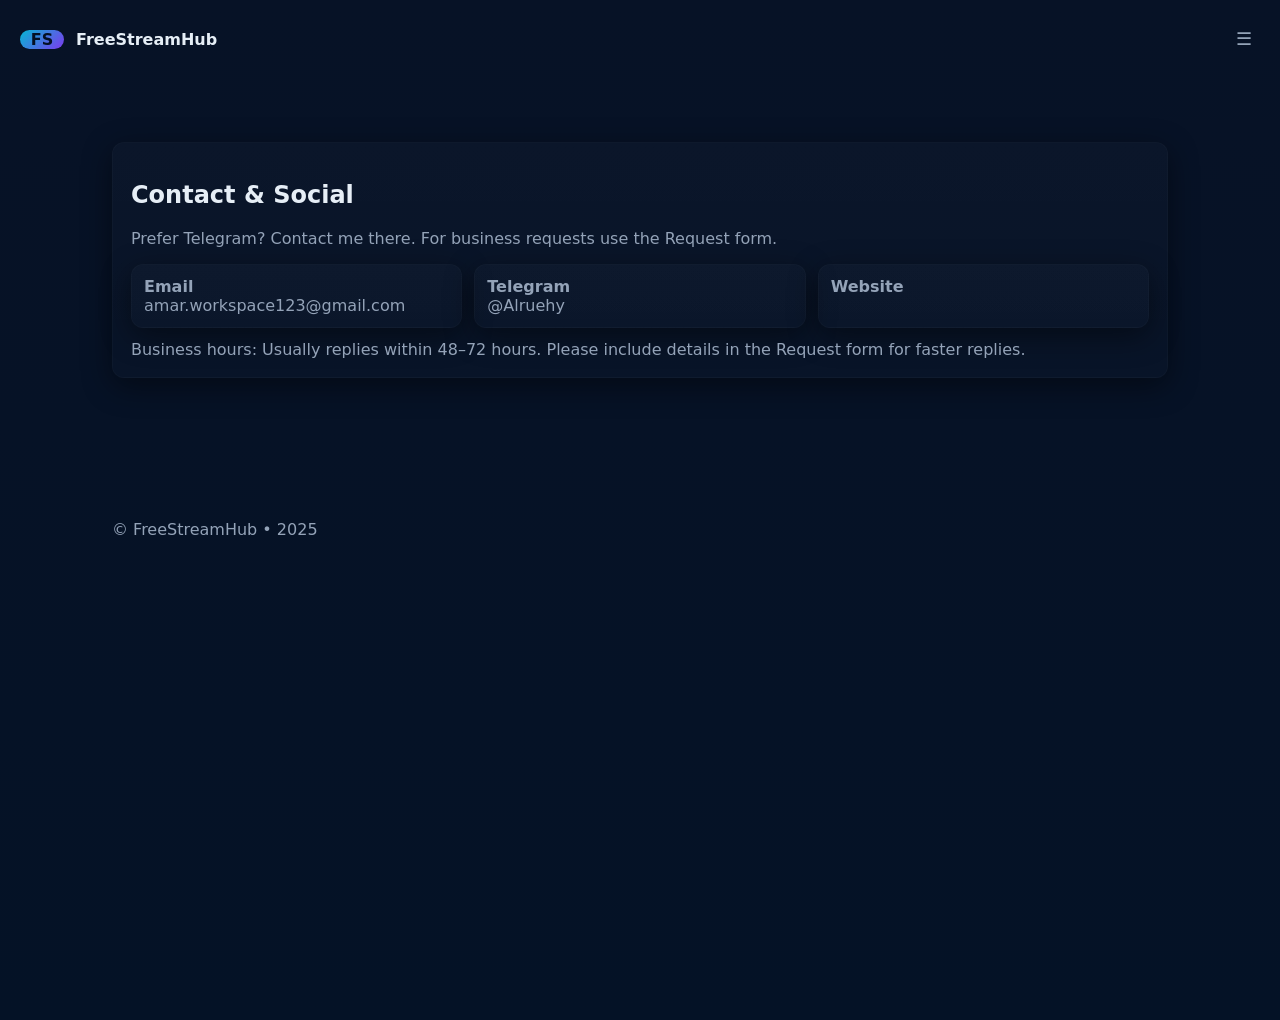
<file: contact.html>
<!doctype html>
<html lang="en">
<head>
  <meta charset="utf-8" />
  <meta name="viewport" content="width=device-width,initial-scale=1" />
  <title>Contact — FreeStreamHub</title>
  <link rel="stylesheet" href="styles.css">
  <script defer src="script.js"></script>
</head>
<body>
  <header class="topbar">
    <div class="brand"><span class="logo">FS</span><span class="brand-text">FreeStreamHub</span></div>
    <button id="menuBtn" class="menu-btn" aria-label="Open menu">☰</button>
  </header>

  <aside id="sideMenu" class="side-menu" aria-hidden="true">
    <button id="closeMenu" class="close-menu" aria-label="Close menu">✕</button>
    <nav>
      <ul>
        <li><a href="index.html">🏠 Home</a></li>
        <li><a href="top5_movies&tvshos_apps.html">🎞 Top 5 Movie & TV Apps</a></li>
        <li><a href="request.html">✉️ Request</a></li>
        <li><a href="donate.html">💖 Donate</a></li>
        <li><a href="contact.html">📞 Contact</a></li>
      </ul>
    </nav>
  </aside>

  <main class="container">
    <article class="card">
      <h1>Contact & Social</h1>
      <p class="lead">Prefer Telegram? Contact me there. For business requests use the Request form.</p>

      <div class="contact-grid">
        <div class="card small"><strong>Email</strong><div>amar.workspace123@gmail.com</div></div>
        <div class="card small"><strong>Telegram</strong><div>@Alruehy</div></div>
        <div class="card small"><strong>Website</strong><div><!-- leave empty for you to edit --></div></div>
      </div>

      <div class="small" style="margin-top:12px">Business hours: Usually replies within 48–72 hours. Please include details in the Request form for faster replies.</div>
    </article>
  </main>

  <footer class="site-footer">
    <div>© FreeStreamHub • 2025</div>
  </footer>
</body>
</html>
</file>
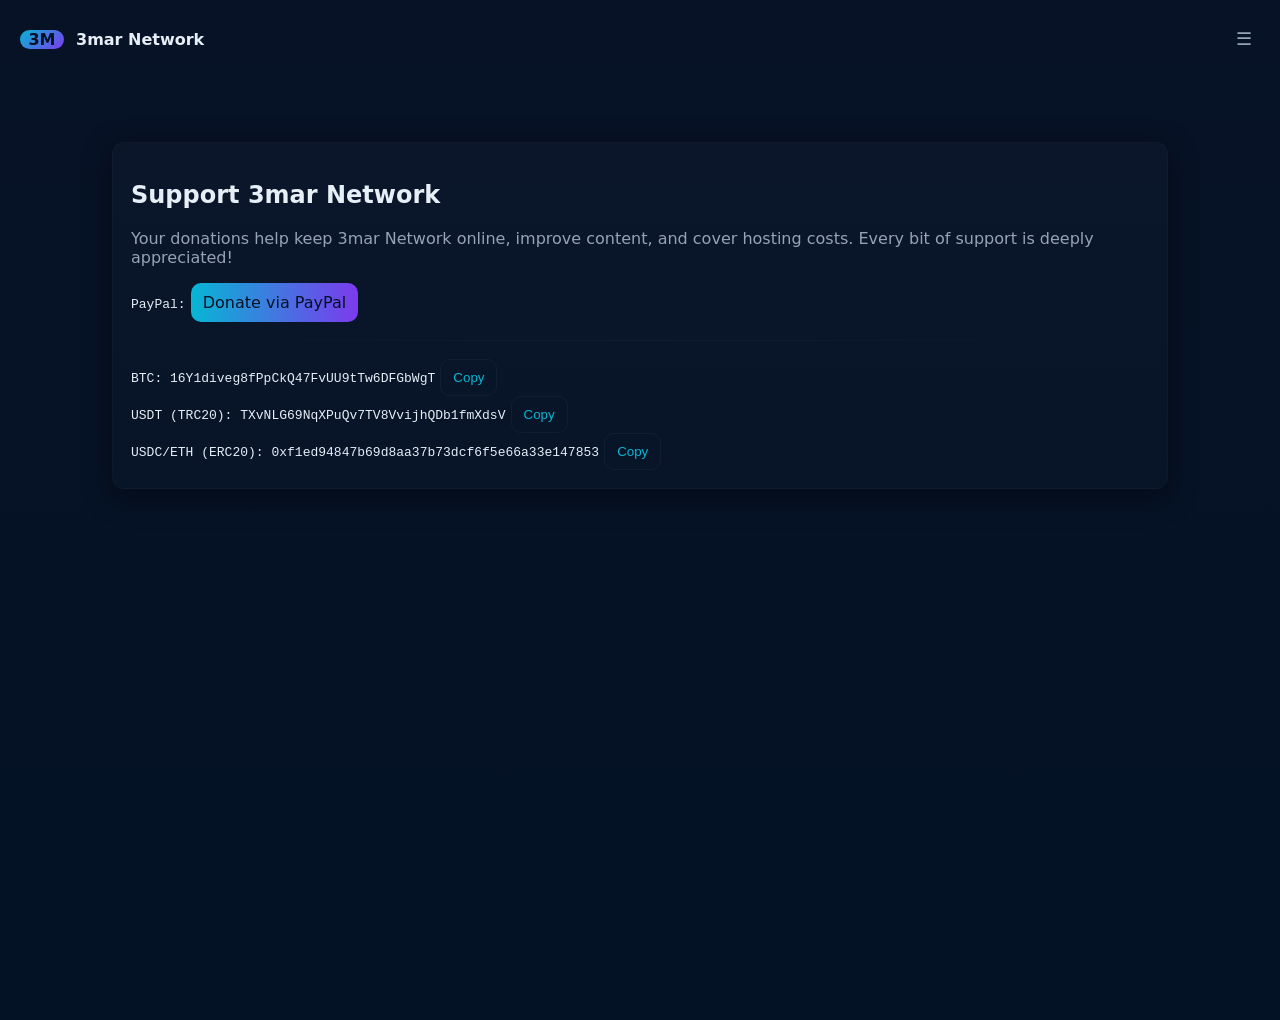
<file: donate.html>
<!doctype html>
<html lang="en">
<head>
  <meta charset="utf-8">
  <meta name="viewport" content="width=device-width,initial-scale=1">
  <title>Donate — 3mar Network</title>
  <link rel="stylesheet" href="styles.css">
  <script defer src="script.js"></script>
</head>
<body>
  <header class="topbar">
    <div class="brand"><span class="logo">3M</span><span class="brand-text">3mar Network</span></div>
    <button id="menuBtn" class="menu-btn" aria-label="Open menu">☰</button>
  </header>
  <aside id="sideMenu" class="side-menu" aria-hidden="true">
    <button id="closeMenu" class="close-menu" aria-label="Close menu">✕</button>
    <nav><ul><li><a href="index.html">🏠 Home</a></li><li><a href="top5_movies&tvshos_apps.html">🎞 Top 5</a></li><li><a href="request.html">✉️ Request</a></li><li><a href="donate.html">💖 Donate</a></li><li><a href="contact.html">📞 Contact</a></li></ul></nav>
  </aside>

  <main class="container">
    <article class="card">
      <h1>Support 3mar Network</h1>
      <p class="lead">Your donations help keep 3mar Network online, improve content, and cover hosting costs. Every bit of support is deeply appreciated!</p>

      <!-- PayPal first for visibility -->
      <div class="crypto-address">
        <code id="paypal">PayPal:</code>
        <a href="https://www.paypal.com/donate/?hosted_button_id=J824FBP5KVRS8" target="_blank" rel="noopener" class="btn primary">
          Donate via PayPal
        </a>
      </div>

      <div class="divider"></div>

      <div class="crypto-address">
        <code id="btc">BTC: 16Y1diveg8fPpCkQ47FvUU9tTw6DFGbWgT</code>
        <button class="btn" onclick="copyText('16Y1diveg8fPpCkQ47FvUU9tTw6DFGbWgT')">Copy</button>
      </div>

      <div class="crypto-address">
        <code id="usdt">USDT (TRC20): TXvNLG69NqXPuQv7TV8VvijhQDb1fmXdsV</code>
        <button class="btn" onclick="copyText('TXvNLG69NqXPuQv7TV8VvijhQDb1fmXdsV')">Copy</button>
      </div>

      <div class="crypto-address">
        <code id="usdc">USDC/ETH (ERC20): 0xf1ed94847b69d8aa37b73dcf6f5e66a33e147853</code>
        <button class="btn" onclick="copyText('0xf1ed94847b69d8aa37b73dcf6f5e66a33e147853')">Copy</button>
      </div>
    </article>
  </main>
</body>
</html>
</file>
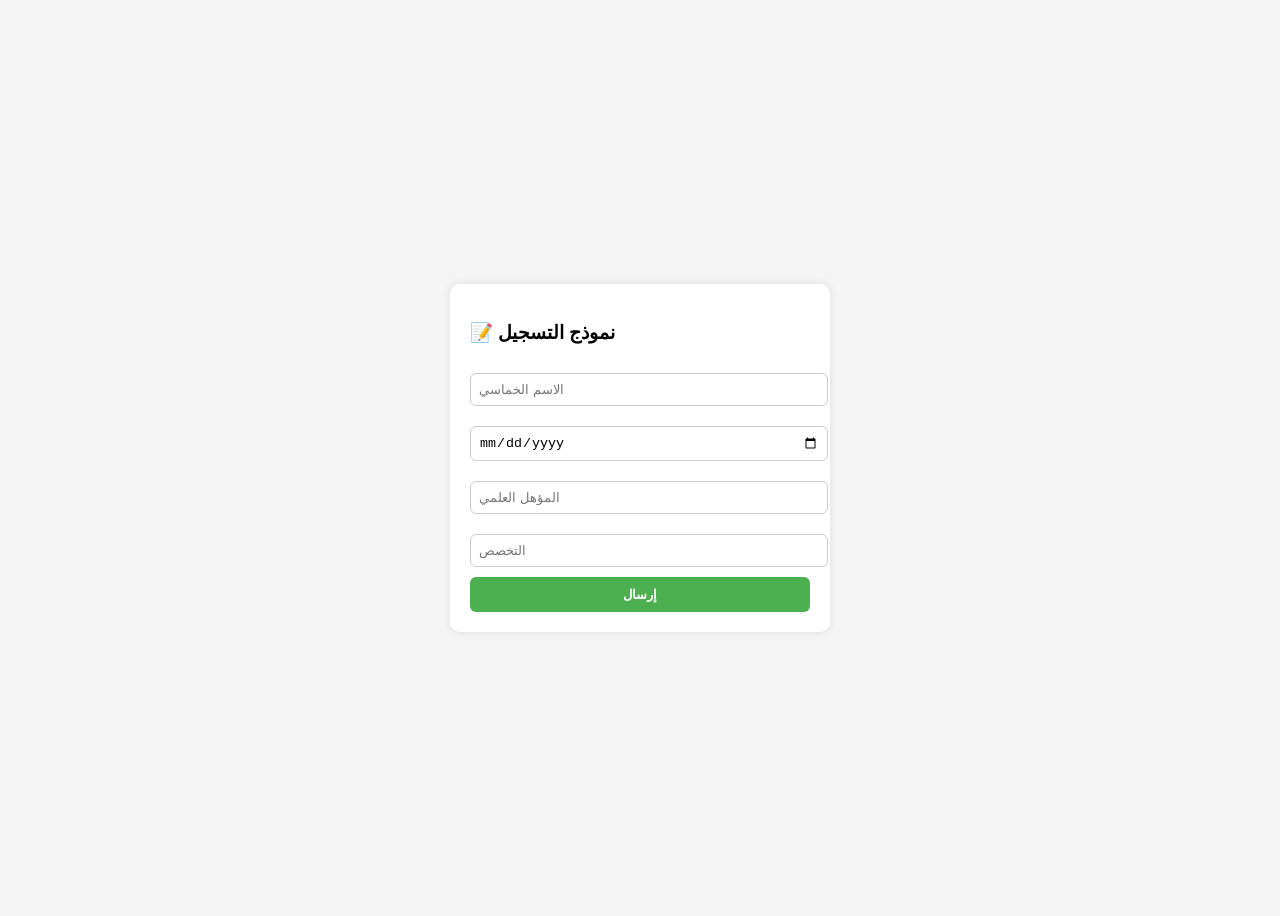
<file: form.html>
<!DOCTYPE html>
<html lang="ar">
<head>
  <meta charset="UTF-8">
  <title>نموذج تسجيل البيانات</title>
  <style>
    body { font-family: "Tahoma", sans-serif; background:#f5f5f5; display:flex; justify-content:center; align-items:center; height:100vh; }
    form { background:#fff; padding:20px; border-radius:10px; box-shadow:0 0 10px rgba(0,0,0,0.1); width:340px; }
    input { width:100%; margin:10px 0; padding:8px; border:1px solid #ccc; border-radius:6px; }
    button { width:100%; padding:10px; border:none;border-radius:6px;background:#4caf50;color:#fff;cursor:pointer;font-weight:bold; }
  </style>
</head>
<body>
  <form id="dataForm">
    <h3>📝 نموذج التسجيل</h3>
    <input type="text" id="fullName" placeholder="الاسم الخماسي" required>
    <input type="date" id="birthDate" required>
    <input type="text" id="education" placeholder="المؤهل العلمي" required>
    <input type="text" id="major" placeholder="التخصص" required>
    <button type="submit">إرسال</button>
  </form>

  <script>
    const form = document.getElementById('dataForm');
    form.addEventListener('submit', async (e) => {
      e.preventDefault();
      const data = {
        fullName: document.getElementById('fullName').value,
        birthDate: document.getElementById('birthDate').value,
        education: document.getElementById('education').value,
        major: document.getElementById('major').value
      };
      await fetch("https://script.google.com/macros/s/AKfycbyrCouceFpeGnKiEenFwK2PzSJT2RdfHPnwigCU1OSkCfcJam3Pq64ExkTBjhHslmA6sw/exec", {
        method: "POST",
        mode: "no-cors",
        headers: {"Content-Type": "application/json"},
        body: JSON.stringify(data)
      });
      alert("✅ تم إرسال البيانات بنجاح!");
      form.reset();
    });
  </script>
</body>
</html>
</file>
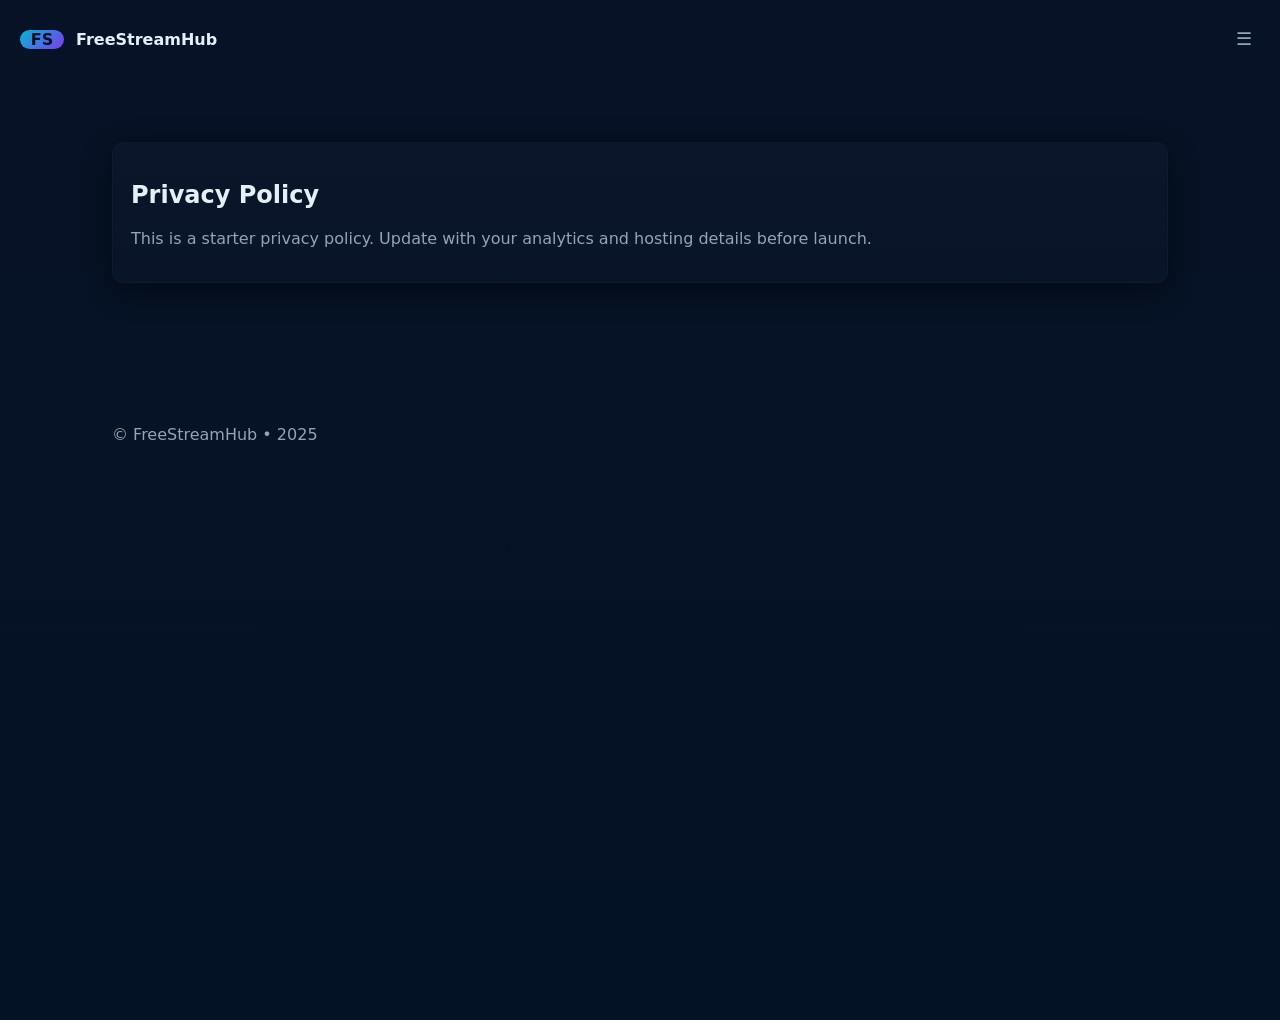
<file: privacy.html>
<!doctype html>
<html lang="en"><head><meta charset="utf-8"><meta name="viewport" content="width=device-width,initial-scale=1"><title>Privacy — FreeStreamHub</title><link rel="stylesheet" href="styles.css"><script defer src="script.js"></script></head><body>
<header class="topbar"><div class="brand"><span class="logo">FS</span><span class="brand-text">FreeStreamHub</span></div><button id="menuBtn" class="menu-btn" aria-label="Open menu">☰</button></header>
<aside id="sideMenu" class="side-menu" aria-hidden="true"><button id="closeMenu" class="close-menu" aria-label="Close menu">✕</button><nav><ul><li><a href="index.html">🏠 Home</a></li><li><a href="top5_movies&tvshos_apps.html">🎞 Top 5 Movie & TV Apps</a></li><li><a href="request.html">✉️ Request</a></li><li><a href="donate.html">💖 Donate</a></li><li><a href="contact.html">📞 Contact</a></li></ul></nav></aside>
<main class="container"><article class="card"><h1>Privacy Policy</h1><p class="lead">This is a starter privacy policy. Update with your analytics and hosting details before launch.</p></article></main><footer class="site-footer"><div>© FreeStreamHub • 2025</div></footer></body></html>
</file>
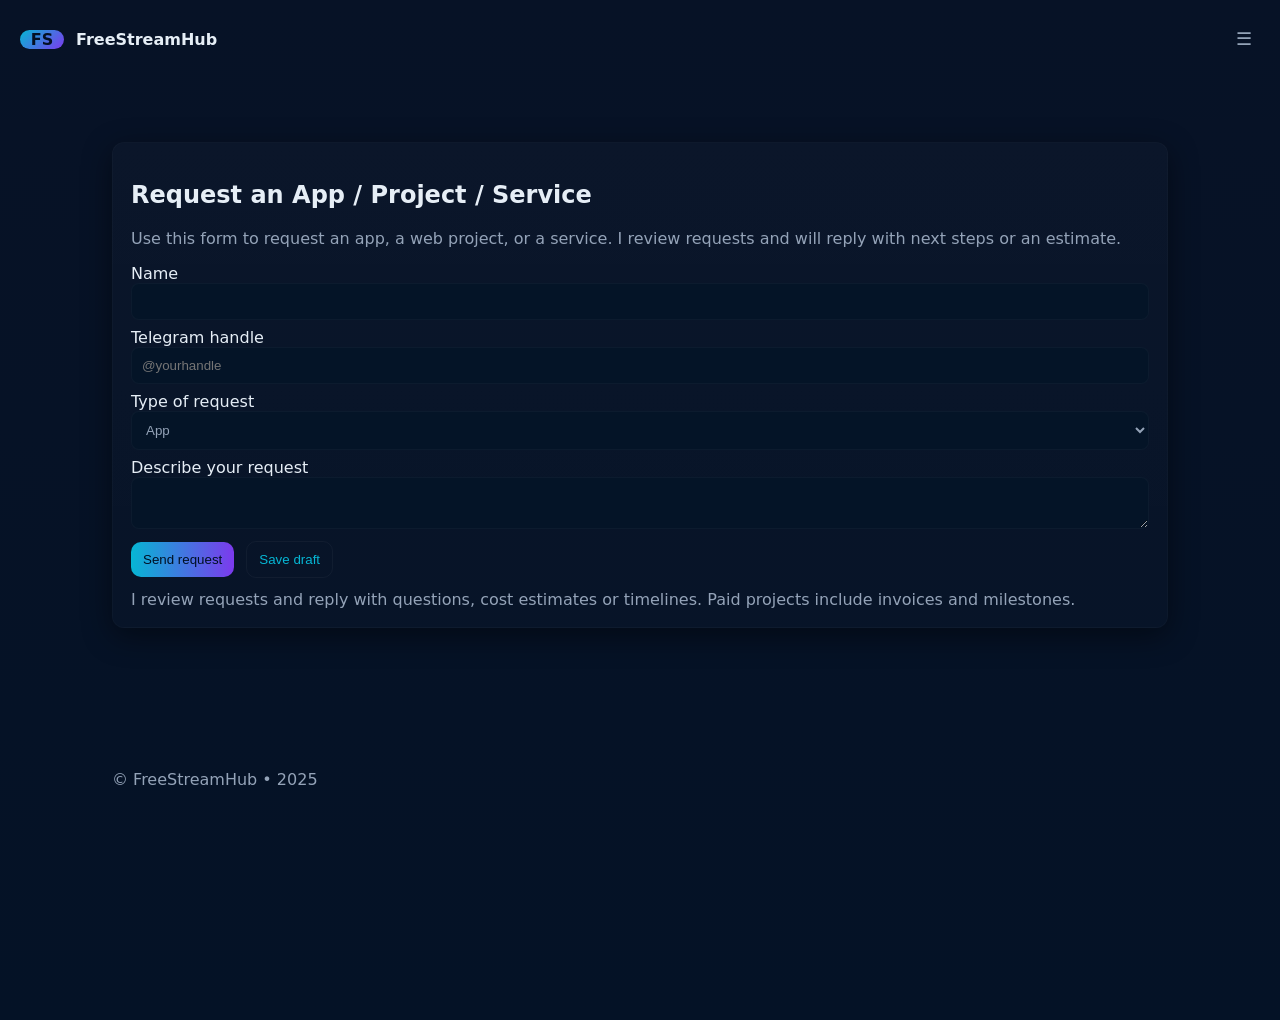
<file: request.html>
<!doctype html>
<html lang="en">
<head>
  <meta charset="utf-8" />
  <meta name="viewport" content="width=device-width,initial-scale=1" />
  <title>Request — FreeStreamHub</title>
  <link rel="stylesheet" href="styles.css">
  <script defer src="script.js"></script>
</head>
<body>
  <header class="topbar">
    <div class="brand"><span class="logo">FS</span><span class="brand-text">FreeStreamHub</span></div>
    <button id="menuBtn" class="menu-btn" aria-label="Open menu">☰</button>
  </header>

  <aside id="sideMenu" class="side-menu" aria-hidden="true">
    <button id="closeMenu" class="close-menu" aria-label="Close menu">✕</button>
    <nav>
      <ul>
        <li><a href="index.html">🏠 Home</a></li>
        <li><a href="top5_movies&tvshos_apps.html">🎞 Top 5 Movie & TV Apps</a></li>
        <li><a href="request.html">✉️ Request</a></li>
        <li><a href="donate.html">💖 Donate</a></li>
        <li><a href="contact.html">📞 Contact</a></li>
      </ul>
    </nav>
  </aside>

  <main class="container">
    <article class="card">
      <h1>Request an App / Project / Service</h1>
      <p class="lead">Use this form to request an app, a web project, or a service. I review requests and will reply with next steps or an estimate.</p>

      <!-- Replace action with your form endpoint (Formspree/Getform or your server) -->
      <form id="reqForm" action="https://formspree.io/f/YOUR_FORM_ID" method="POST" class="request-form">
        <label>Name<input type="text" name="name" required></label>
        <label>Telegram handle<input type="text" name="telegram" placeholder="@yourhandle"></label>
        <label>Type of request
          <select name="type">
            <option value="app">App</option>
            <option value="service">Service</option>
            <option value="project">Project</option>
            <option value="web">Web Design</option>
            <option value="other">Other</option>
          </select>
        </label>
        <label>Describe your request<textarea name="message" required></textarea></label>

        <div class="row">
          <button class="btn primary" type="submit">Send request</button>
          <button class="btn" type="button" id="saveDraftBtn">Save draft</button>
          <div id="reqStatus" class="small"></div>
        </div>
      </form>

      <div class="small" style="margin-top:12px">I review requests and reply with questions, cost estimates or timelines. Paid projects include invoices and milestones.</div>
    </article>
  </main>

  <footer class="site-footer">
    <div>© FreeStreamHub • 2025</div>
  </footer>
</body>
</html>
</file>
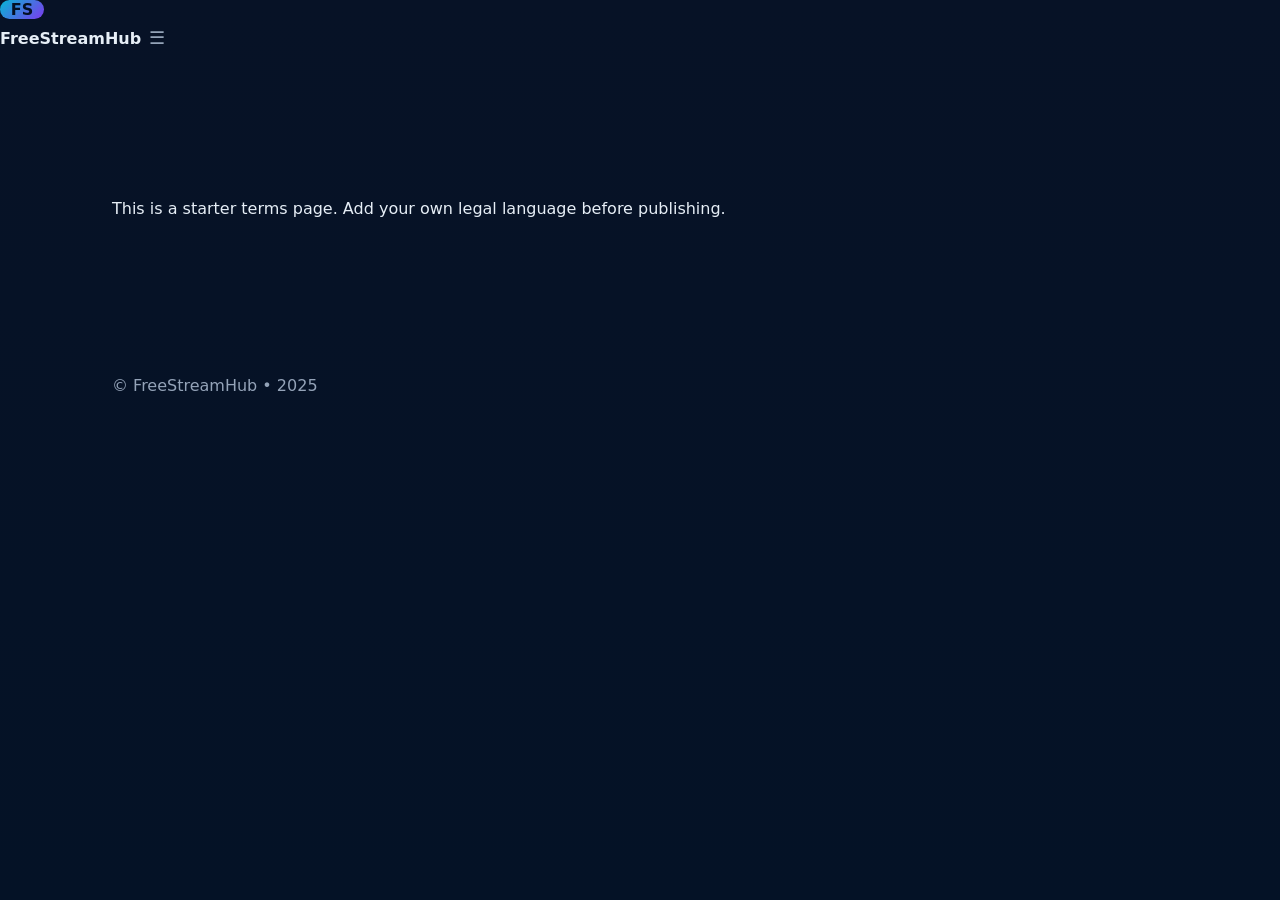
<file: terms.html>
<!doctype html>
<html lang="en"><head><meta charset="utf-8"><meta name="viewport" content="width=device-width,initial-scale=1"><title>Terms — FreeStreamHub</title><link rel="stylesheet" href="styles.css"><script defer src="script.js"></script></head><body>
<header class="topbar'><div class="brand"><span class="logo">FS</span><span class="brand-text">FreeStreamHub</span></div><button id="menuBtn" class="menu-btn" aria-label="Open menu">☰</button></header>
<aside id="sideMenu" class="side-menu" aria-hidden="true"><button id="closeMenu" class="close-menu" aria-label="Close menu">✕</button><nav><ul><li><a href="index.html">🏠 Home</a></li><li><a href="top5_movies&tvshos_apps.html">🎞 Top 5 Movie & TV Apps</a></li><li><a href="request.html">✉️ Request</a></li><li><a href="donate.html">💖 Donate</a></li><li><a href="contact.html">📞 Contact</a></li></ul></nav></aside>
<main class="container"><article class="card'><h1>Terms of Use</h1><p class="lead">This is a starter terms page. Add your own legal language before publishing.</p></article></main><footer class="site-footer"><div>© FreeStreamHub • 2025</div></footer></body></html>
</file>
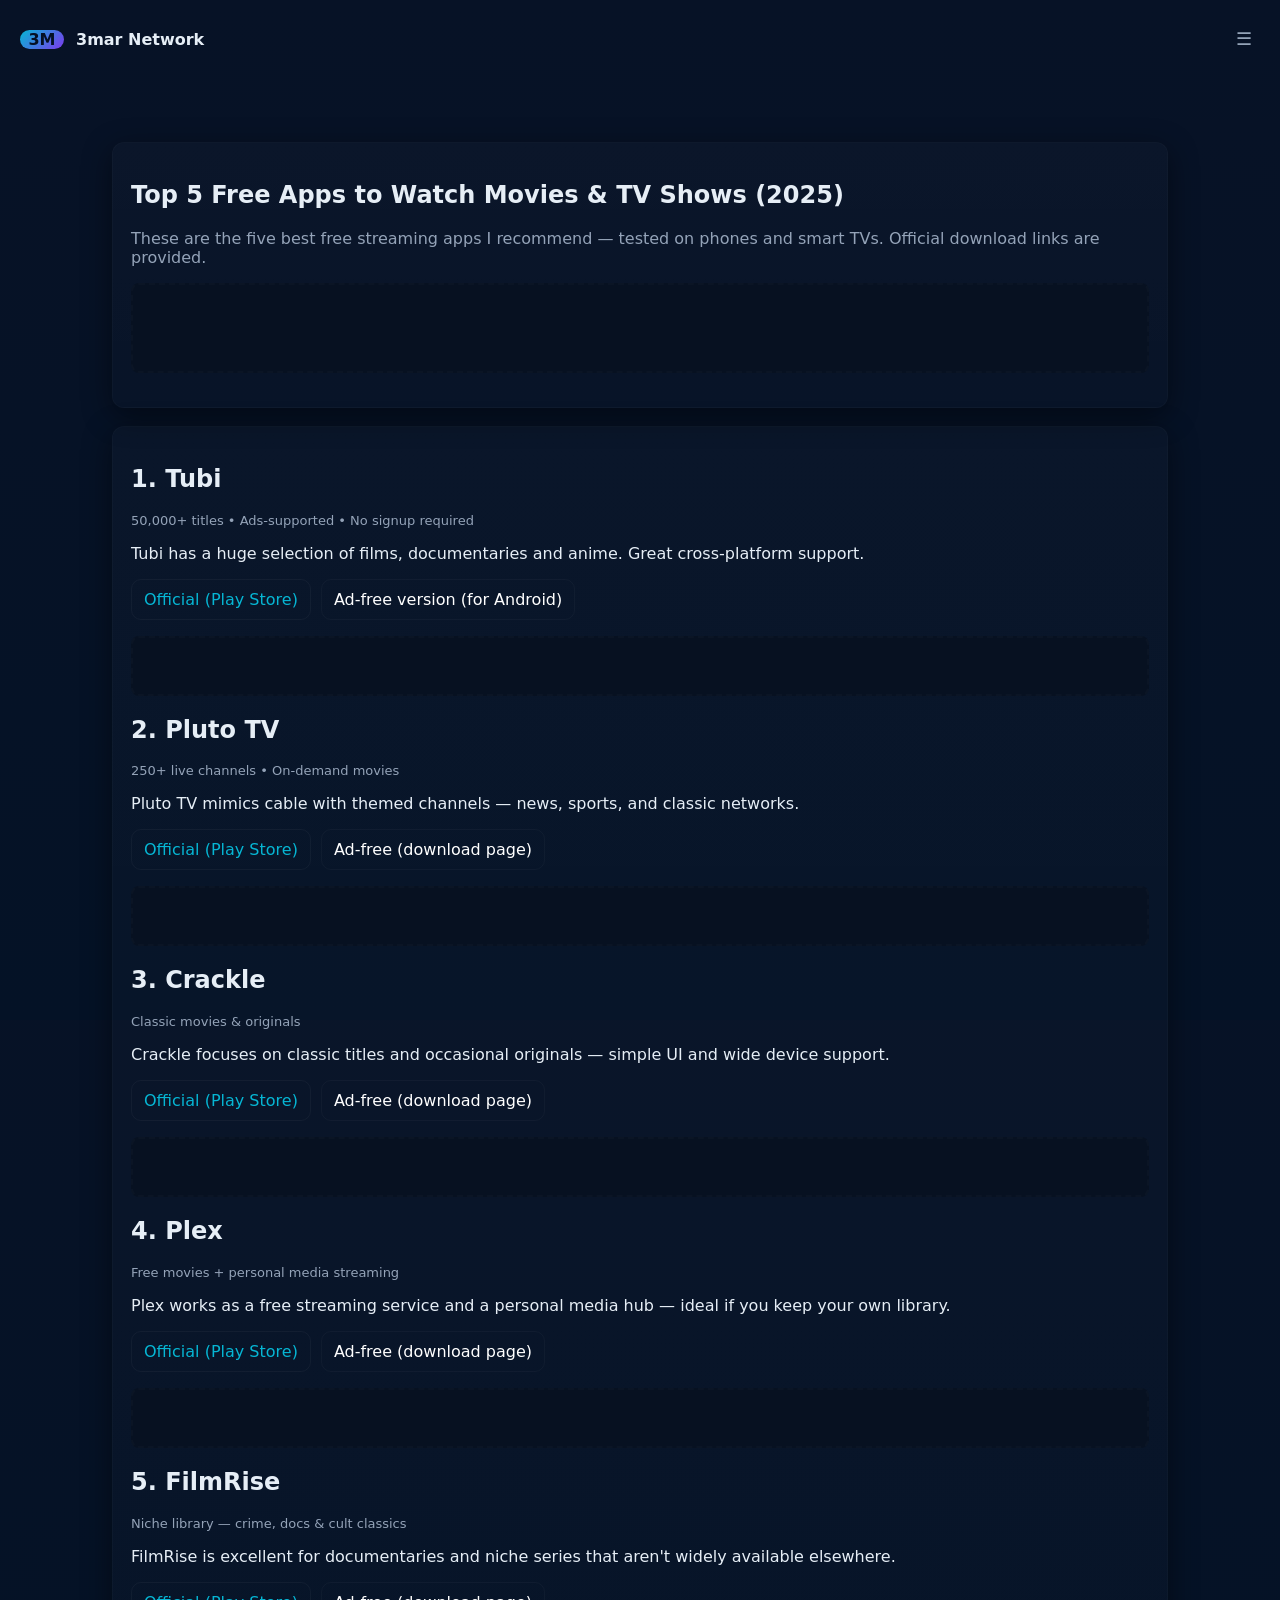
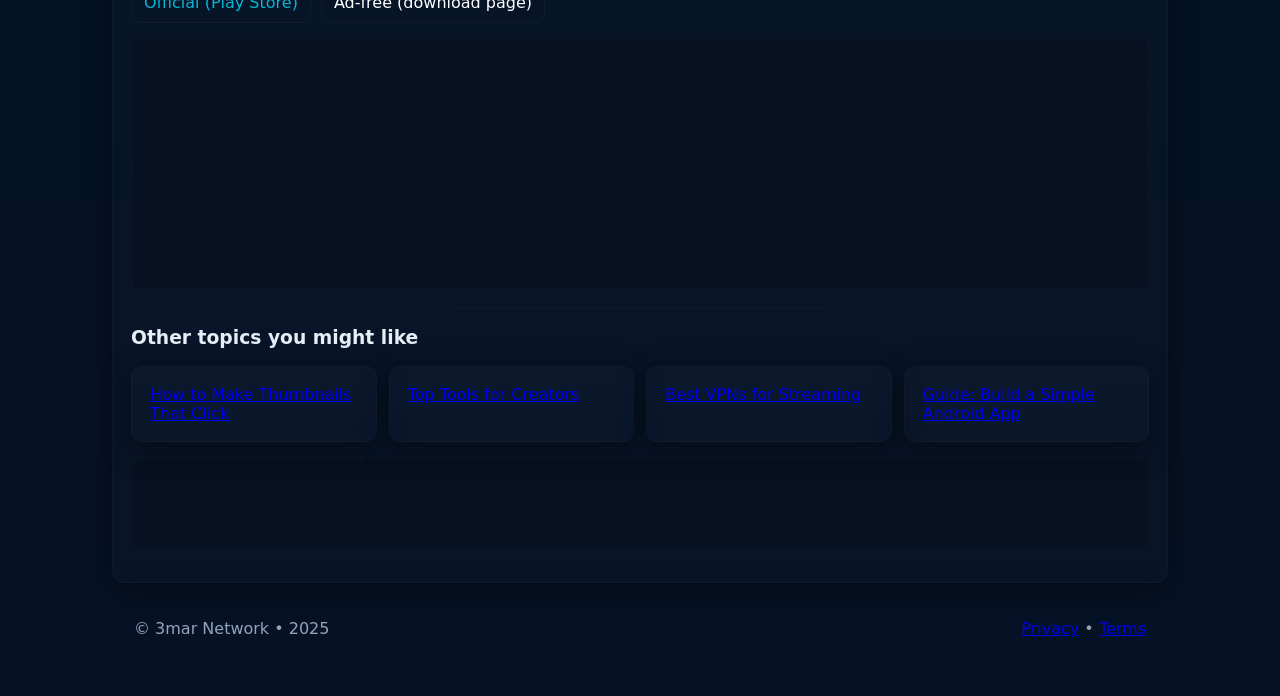
<file: top5_movies&tvshos_apps.html>
<!doctype html>
<html lang="en">
<head>
    <title>7yHR | AI Tools, Streaming Apps & Tech Insights</title>
<meta name="description" content="Explore AI tools, movie streaming apps, and tech tutorials by 7yHR. Watch YouTube videos and read in-depth articles about the latest technology and apps.">
<meta name="robots" content="index, follow">
<meta name="author" content="7yHR">
<link rel="canonical" href="https://3mar7yhr.github.io/">



<!-- YouTube Handle Reference -->
<meta name="youtube:channel" content="@7yHR">
<meta name="youtube:link" content="https://www.youtube.com/@7yHR">
  <meta charset="utf-8" />
  <meta name="viewport" content="width=device-width,initial-scale=1" />
  <title>Top 5 Free Movie & TV Apps — 3mar Network</title>
  <meta name="description" content="Top 5 free apps to watch movies & TV shows — official downloads and quick tips." />
  <link rel="stylesheet" href="styles.css">
  <script defer src="script.js"></script>
  <script async src="https://pagead2.googlesyndication.com/pagead/js/adsbygoogle.js?client=ca-pub-6242746417031662"
     crossorigin="anonymous"></script>
</head>
<body>
  <header class="topbar">
    <div class="brand"><span class="logo">3M</span><span class="brand-text">3mar Network</span></div>
    <button id="menuBtn" class="menu-btn" aria-label="Open menu">☰</button>
  </header>
  <aside id="sideMenu" class="side-menu" aria-hidden="true">
    <button id="closeMenu" class="close-menu" aria-label="Close menu">✕</button>
    <nav><ul><li><a href="index.html">🏠 Home</a></li><li><a href="top5_movies&tvshos_apps.html">🎞 Top 5</a></li><li><a href="request.html">✉️ Request</a></li><li><a href="donate.html">💖 Donate</a></li><li><a href="contact.html">📞 Contact</a></li></ul></nav>
  </aside>
  <main class="container">
    <article class="hero card">
      <h1>Top 5 Free Apps to Watch Movies & TV Shows (2025)</h1>
      <p class="lead">These are the five best free streaming apps I recommend — tested on phones and smart TVs. Official download links are provided.</p>
      <div class="ad-slot ad-top">
<script type="text/javascript">
	atOptions = {
		'key' : 'b6b43a16308335b421b7a812cefab0d7',
		'format' : 'iframe',
		'height' : 90,
		'width' : 728,
		'params' : {}
	};
</script>
<script type="text/javascript" src="//timesmonarchcivil.com/b6b43a16308335b421b7a812cefab0d7/invoke.js"></script>

      </div>
    </article>
    <section class="card app-list">
      <article class="app-item"><h2>1. Tubi</h2><div class="meta">50,000+ titles • Ads-supported • No signup required</div><p>Tubi has a huge selection of films, documentaries and anime. Great cross-platform support.</p><div class="actions"><a class="btn" href="https://play.google.com/store/apps/details?id=com.tubitv" target="_blank" rel="noopener">Official (Play Store)</a><a class="btn alt" href="adfree_tubi.html">Ad-free version (for Android)</a></div></article>
      <div class="ad-slot ad-inline"><script type="text/javascript">
	atOptions = {
		'key' : 'd0f0078beb2cea572108ad788c9107c6',
		'format' : 'iframe',
		'height' : 50,
		'width' : 320,
		'params' : {}
	};
</script>
<script type="text/javascript" src="//timesmonarchcivil.com/d0f0078beb2cea572108ad788c9107c6/invoke.js"></script>
</div>

      <article class="app-item"><h2>2. Pluto TV</h2><div class="meta">250+ live channels • On-demand movies</div><p>Pluto TV mimics cable with themed channels — news, sports, and classic networks.</p><div class="actions"><a class="btn" href="https://play.google.com/store/apps/details?id=tv.pluto.android" target="_blank" rel="noopener">Official (Play Store)</a><a class="btn alt" href="adfree_pluto.html">Ad-free (download page)</a></div></article>
      <div class="ad-slot ad-inline"><script type="text/javascript">
	atOptions = {
		'key' : 'a32a15411dfa08da3973f545695e1d27',
		'format' : 'iframe',
		'height' : 60,
		'width' : 468,
		'params' : {}
	};
</script>
<script type="text/javascript" src="//timesmonarchcivil.com/a32a15411dfa08da3973f545695e1d27/invoke.js"></script>
</div>

      <article class="app-item"><h2>3. Crackle</h2><div class="meta">Classic movies & originals</div><p>Crackle focuses on classic titles and occasional originals — simple UI and wide device support.</p><div class="actions"><a class="btn" href="https://play.google.com/store/apps/details?id=com.crackle.android.phone" target="_blank" rel="noopener">Official (Play Store)</a><a class="btn alt" href="adfree_crackle.html">Ad-free (download page)</a></div></article>
      <div class="ad-slot ad-inline"><script type="text/javascript">
	atOptions = {
		'key' : '0742c5bd35ab3e620e1735a92064c5b6',
		'format' : 'iframe',
		'height' : 300,
		'width' : 160,
		'params' : {}
	};
</script>
<script type="text/javascript" src="//timesmonarchcivil.com/0742c5bd35ab3e620e1735a92064c5b6/invoke.js"></script>
</div>

      <article class="app-item"><h2>4. Plex</h2><div class="meta">Free movies + personal media streaming</div><p>Plex works as a free streaming service and a personal media hub — ideal if you keep your own library.</p><div class="actions"><a class="btn" href="https://play.google.com/store/apps/details?id=com.plexapp.android" target="_blank" rel="noopener">Official (Play Store)</a><a class="btn alt" href="adfree_plex.html">Ad-free (download page)</a></div></article>
      <div class="ad-slot ad-inline"><script type="text/javascript">
	atOptions = {
		'key' : 'd0f0078beb2cea572108ad788c9107c6',
		'format' : 'iframe',
		'height' : 50,
		'width' : 320,
		'params' : {}
	};
</script>
<script type="text/javascript" src="//timesmonarchcivil.com/d0f0078beb2cea572108ad788c9107c6/invoke.js"></script>
</div>

      <article class="app-item"><h2>5. FilmRise</h2><div class="meta">Niche library — crime, docs & cult classics</div><p>FilmRise is excellent for documentaries and niche series that aren't widely available elsewhere.</p><div class="actions"><a class="btn" href="https://play.google.com/store/apps/details?id=com.filmrise.watchfree" target="_blank" rel="noopener">Official (Play Store)</a><a class="btn alt" href="adfree_filmrise.html">Ad-free (download page)</a></div></article>

      <div class="ad-slot ad-mid"><script type="text/javascript">
	atOptions = {
		'key' : '079233601f46ceee754653975d5b2cb4',
		'format' : 'iframe',
		'height' : 250,
		'width' : 300,
		'params' : {}
	};
</script>
<script type="text/javascript" src="//timesmonarchcivil.com/079233601f46ceee754653975d5b2cb4/invoke.js"></script>
</div>

      <div class="divider"></div>

      <h3>Other topics you might like</h3>
      <div class="topics-grid small">
        <a class="card" href="thumbnails.html">How to Make Thumbnails That Click</a>
        <a class="card" href="top-tools-for-creators.html">Top Tools for Creators</a>
        <a class="card" href="best-vpns-for-streaming.html">Best VPNs for Streaming</a>
        <a class="card" href="build-android-app.html">Guide: Build a Simple Android App</a>
      </div>

      <div class="ad-slot ad-bottom"><script type="text/javascript">
	atOptions = {
		'key' : 'a32a15411dfa08da3973f545695e1d27',
		'format' : 'iframe',
		'height' : 60,
		'width' : 468,
		'params' : {}
	};
</script>
<script type="text/javascript" src="//timesmonarchcivil.com/a32a15411dfa08da3973f545695e1d27/invoke.js"></script>
</div>
    </section>

    <footer class="site-footer"><div>© 3mar Network • 2025</div><div class="links"><a href="privacy.html">Privacy</a> • <a href="terms.html">Terms</a></div></footer>
  </main>
  <script type='text/javascript' src='//timesmonarchcivil.com/8c/c8/71/8cc871ca93c902762b15636b3ac7e680.js'></script>
</body>
</html>
</file>
<file: styles.css>
:root{
  --bg:#071226; --card:#0b1220; --muted:#94a3b8; --accent:#06b6d4; --glass: rgba(255,255,255,0.03);
  --radius:12px; --maxw:1100px;
}
*{box-sizing:border-box}
html,body{height:100%;margin:0;font-family:Inter,Segoe UI,Roboto,system-ui,Arial;color:#e6eef6;background:linear-gradient(180deg,var(--bg),#041226)}
.topbar{position:fixed;left:0;right:0;top:10px;display:flex;align-items:center;justify-content:space-between;padding:10px 20px;z-index:40}
.brand{display:flex;align-items:center;gap:12px}
.logo{width:44px;height:44;border-radius:10px;background:linear-gradient(135deg,#06b6d4,#7c3aed);display:flex;align-items:center;justify-content:center;color:#041024;font-weight:800}
.brand-text{font-weight:700}
.menu-btn{background:transparent;border:0;color:var(--muted);font-size:18px;padding:8px;border-radius:8px;cursor:pointer}
.side-menu{position:fixed;top:0;left:-360px;width:320px;height:100vh;background:linear-gradient(180deg,#041225,#03121b);padding:28px;transition:left 320ms cubic-bezier(.2,.9,.2,1);z-index:50}
.side-menu.open{left:0}
.side-menu .close-menu{position:absolute;top:12px;right:12px;background:transparent;border:0;color:var(--muted);font-size:18px}
.side-menu nav ul{list-style:none;padding:60px 0 0 0;margin:0}
.side-menu nav li{padding:12px 6px}
.side-menu a{color:var(--muted);text-decoration:none}
.container{max-width:var(--maxw);margin:120px auto;padding:22px;display:block}
.card{background:linear-gradient(180deg,rgba(255,255,255,0.02),rgba(255,255,255,0.01));padding:18px;border-radius:12px;box-shadow:0 8px 30px rgba(0,0,0,0.45);border:1px solid rgba(255,255,255,0.02)}
.hero.card{margin-bottom:18px}
.lead{color:var(--muted)}
.grid{display:grid;grid-template-columns:repeat(auto-fit,minmax(260px,1fr));gap:18px}
.app-card{display:flex;flex-direction:column;gap:12px}
.app-head{display:flex;gap:12px;align-items:center}
.app-icon{width:56px;height:56;border-radius:10px;background:#051420;display:flex;align-items:center;justify-content:center;font-weight:800}
.meta{color:var(--muted);font-size:13px}
.small{color:var(--muted)}
.actions{display:flex;gap:10px;flex-wrap:wrap}
.btn{display:inline-flex;align-items:center;gap:8px;padding:10px 12px;border-radius:10px;background:transparent;border:1px solid rgba(255,255,255,0.04);color:var(--accent);text-decoration:none}
.btn.primary{background:linear-gradient(90deg,var(--accent),#7c3aed);color:#001024;border:0}
.btn.alt{background:transparent;border:1px solid rgba(255,255,255,0.03);color:#fff}
.site-footer{max-width:var(--maxw);margin:36px auto;color:var(--muted);display:flex;justify-content:space-between;padding:0 22px}
.close-info{position:absolute;top:12px;right:12px;background:transparent;border:0;color:var(--muted);font-size:18px}
.request-form label{display:block;margin-bottom:8px}
.request-form input,.request-form textarea,.request-form select{width:100%;padding:10px;border-radius:8px;background:#041427;border:1px solid rgba(255,255,255,0.03);color:var(--muted)}
.row{display:flex;gap:12px;align-items:center}
.divider{height:1px;background:linear-gradient(90deg,transparent,rgba(255,255,255,0.03),transparent);margin:18px 0}
.topics-grid{display:grid;grid-template-columns:repeat(auto-fit,minmax(240px,1fr));gap:12px}
.topic-card{display:block;padding:12px;border-radius:10px;background:rgba(255,255,255,0.02);color:inherit;text-decoration:none;min-height:120px;display:flex;flex-direction:column;justify-content:center;align-items:center;text-align:center}
.ad-slot {
  background: #071121;
  border: 2px dashed rgba(255,255,255,0.02);
  padding: 8px;
  border-radius: 8px;
  color: var(--muted);
  text-align: center;
  margin: 16px auto;
  width: 100%;
  max-width: 100%;
  overflow: visible;
}

/* Let iframes resize naturally and be visible */
.ad-slot iframe {
  width: 100% !important;
  height: auto !important;
  min-height: 60px;
  max-height: none;
  display: block;
  margin: 0 auto;
  border: none;
}

/* Ad types */
.ad-top, .ad-bottom {
  min-height: 90px;
}
.ad-mid {
  min-height: 250px;
}
.ad-inline {
  min-height: 60px;
}

/* On small screens, make sure wide ads shrink safely */
@media (max-width: 768px) {
  .ad-slot iframe {
    width: 100% !important;
    max-width: 100% !important;
    height: auto !important;
  }
}
.topic-title{font-weight:700}
.topic-desc{color:var(--muted);font-size:13px;margin-top:6px}
.card.small{padding:12px}
.contact-grid{display:grid;grid-template-columns:repeat(auto-fit,minmax(180px,1fr));gap:12px}
.countdown-wrap{display:flex;flex-direction:column;align-items:center;gap:12px;padding:18px;border-radius:8px;background:rgba(255,255,255,0.01)}
.muted{color:var(--muted)}
@media (max-width:900px){
  .container{margin:80px 16px;padding:16px}
  .side-menu{width:100%;left:-100%}
  .side-menu.open{left:0}
  .topbar{top:6px;padding:10px}
}

/* --- Responsive ad scaling fix --- */
.ad-slot {
  text-align: center;
  overflow: hidden;
  margin: 16px auto;
}

/* Desktop default */
.ad-slot iframe {
  transform-origin: top center;
  transform: scale(1);
  display: inline-block;
}

/* Medium screens (tablets) */
@media (max-width: 1024px) {
  .ad-slot iframe {
    transform: scale(0.8);
    width: 910px;   /* 728 / 0.8 */
    height: 110px;
  }
  .ad-slot {
    margin-top: 12px;
    margin-bottom: 12px;
  }
}

/* Small screens (phones) */
@media (max-width: 600px) {
  .ad-slot iframe {
    transform: scale(0.55);
    width: 1325px;  /* 728 / 0.55 */
    height: 164px;
  }
  .ad-slot {
    margin-top: 10px;
    margin-bottom: 10px;
  }
}
</file>
